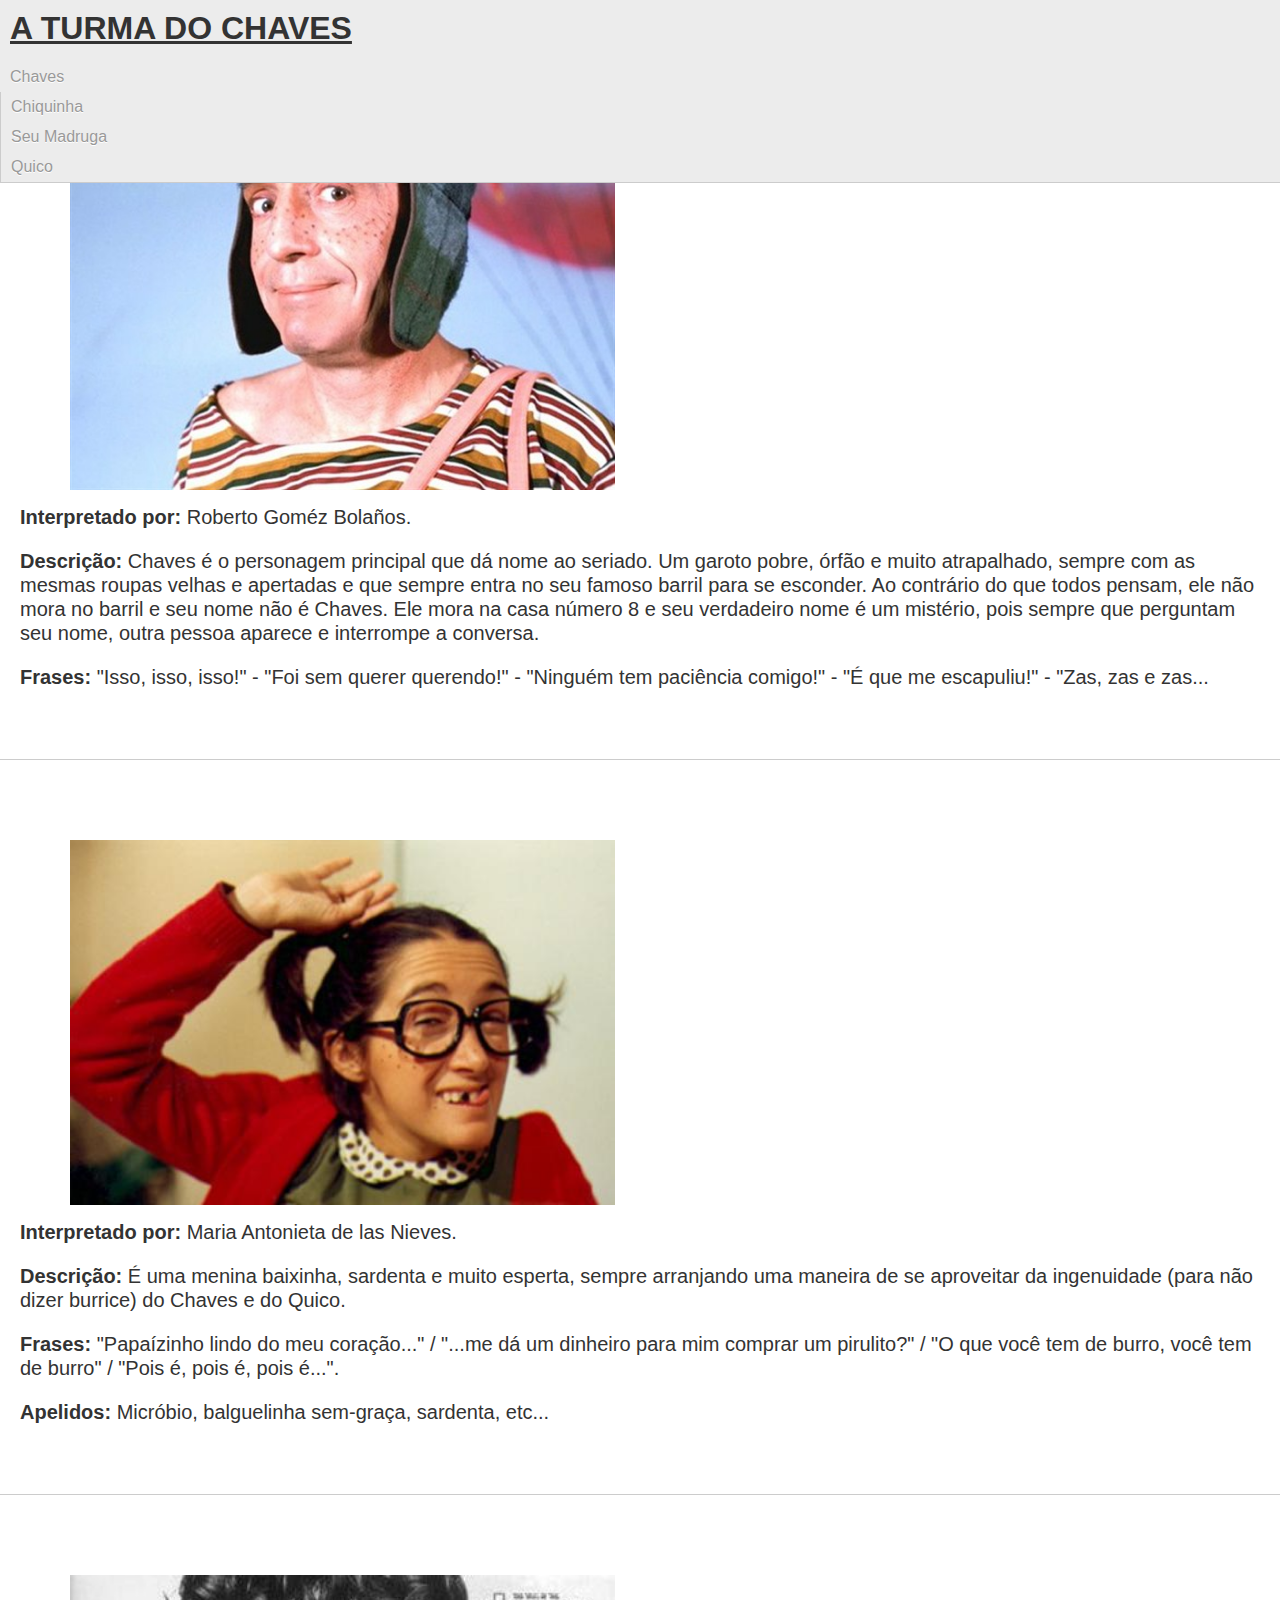
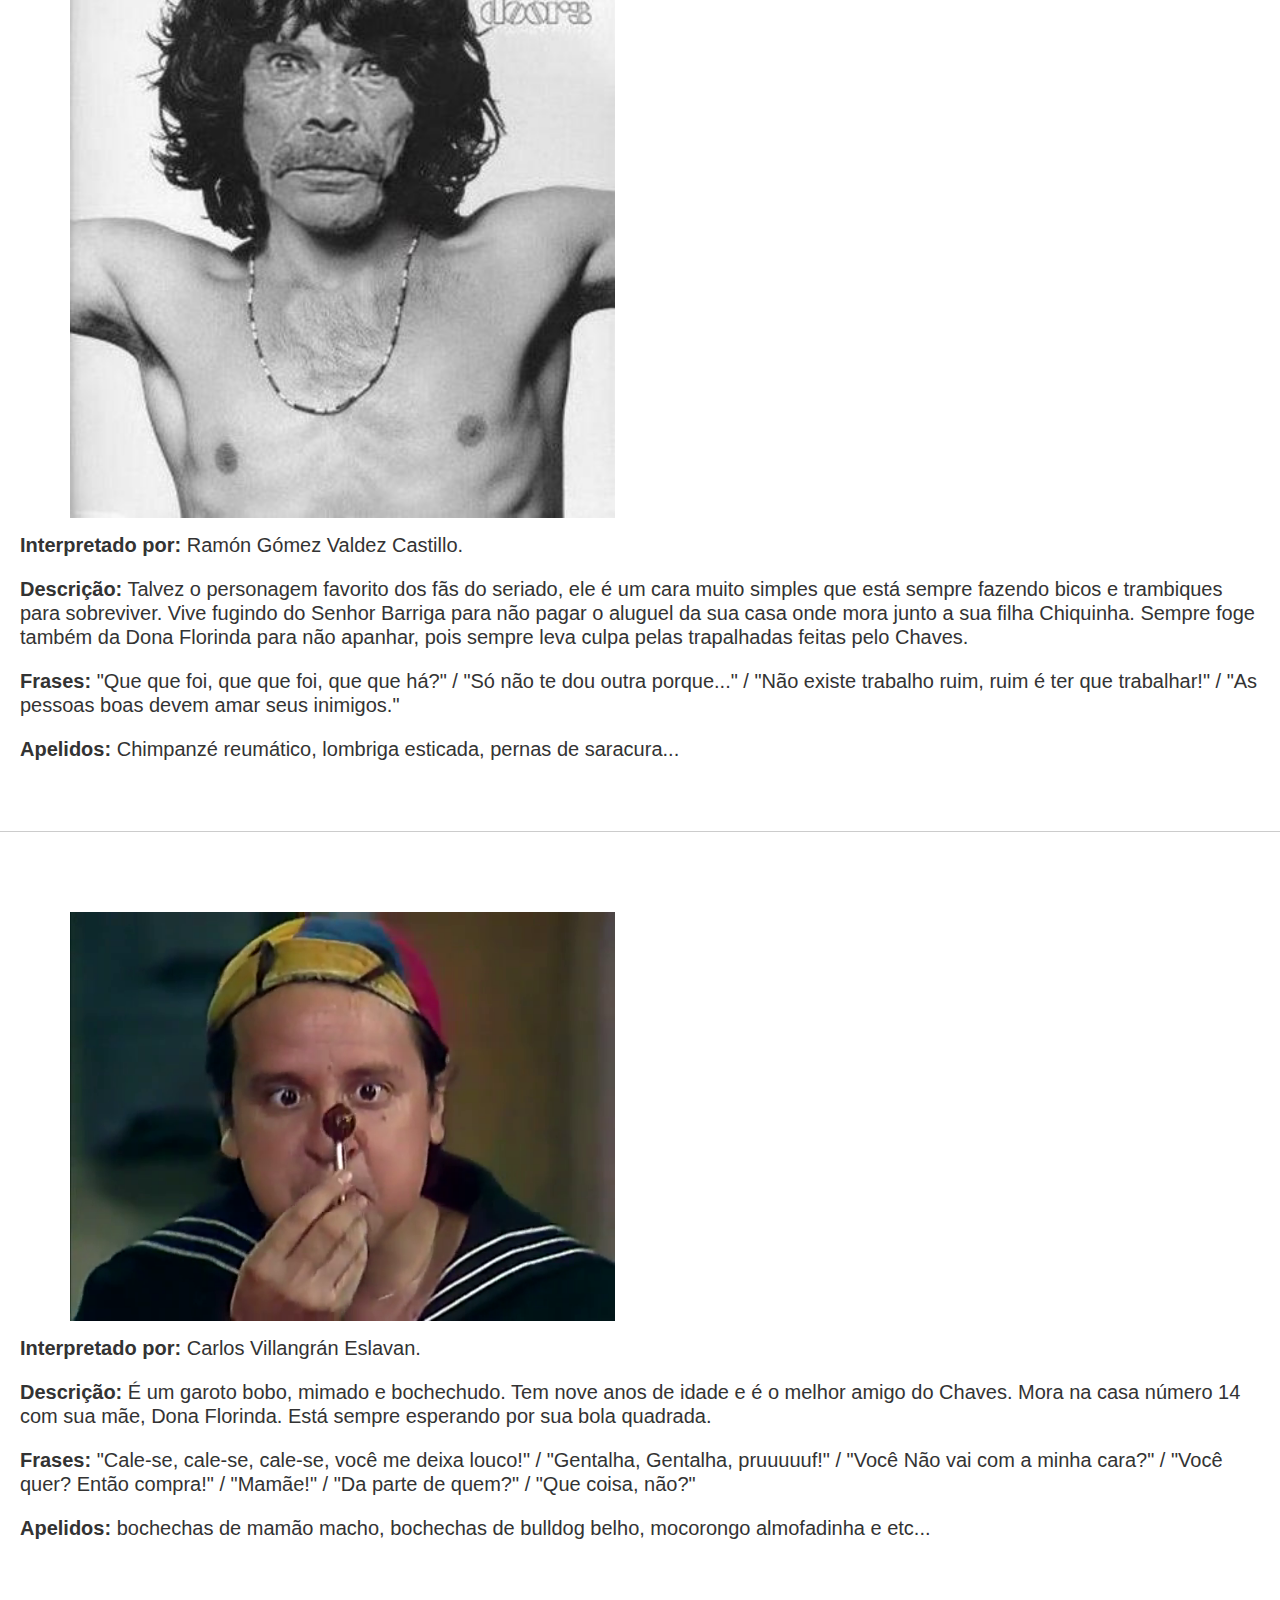
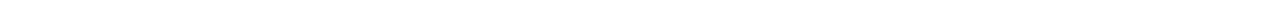
<file: index.html>
<!DOCTYPE html>
<html>
  <head>
    <title>Responsive Header only CSS of El Chavo</title>
    <meta http-equiv="Content-Type" content="text/html; charset=utf-8"/>
    <meta http-equiv="X-UA-Compatible" content="IE=edge,chrome=1">
    <meta name="viewport" content="width=device-width, height=device-height, initial-scale=1, maximum-scale=1, user-scalable=no" />
    
    <meta name="description" content="See this example of responsive header without using javascript. Using only html and css. by Palloi Hofmann">
    <meta name="keywords" content="css4html, css+for+html, css 4 html, css4, css4 html, css, css3, html, html5" />

    <meta property="og:image" content="http://palloi.github.io/responsive-header-only-css/assets/images/image-shared.png" />
    <meta property="og:keywords" content="css4html, css+for+html, css 4 html, css4, css4 html, css, css3, html, html5" />
    <meta property="og:description" content="See this example of responsive header without using javascript. Using only html and css. by Palloi Hofmann" />

    <link rel="stylesheet" type="text/css" href="assets/stylesheets/style.css" />
  </head>
  <body>
    <header>
      <h1 class="float-l">
        <a href="#" title="Titulo do Site">A TURMA DO CHAVES</a>
      </h1>
      
      <input type="checkbox" id="control-nav" />
      <label for="control-nav" class="control-nav"></label>
      <label for="control-nav" class="control-nav-close"></label>

      <nav class="float-r">
        <ul class="list-auto">
          <li>
            <a href="#Chaves" title="Chaves">Chaves</a>
          </li>
          <li>
            <a href="#Chiquinha" title="Chiquinha">Chiquinha</a>
          </li>
          <li>
            <a href="#Seu-Madruga" title="Seu Madruga">Seu Madruga</a>
          </li>
          <li>
            <a href="#Quico" title="Quico">Quico</a>
          </li>
        </ul>
      </nav>
    </header>

    <section id="Chaves">
      <img src="assets/images/chaves.jpg" class="float-r" />
      <p>
        <strong>Interpretado por:</strong> Roberto Goméz Bolaños.
      </p>
      <p>
        <strong>Descrição:</strong> Chaves é o personagem principal que dá nome ao seriado. Um garoto pobre, órfão e muito atrapalhado, sempre com as mesmas roupas velhas e apertadas e que sempre entra no seu famoso barril para se esconder. Ao contrário do que todos pensam, ele não mora no barril e seu nome não é Chaves. Ele mora na casa número 8 e seu verdadeiro nome é um mistério, pois sempre que perguntam seu nome, outra pessoa aparece e interrompe a conversa.
      </p>
      <p>
        <strong>Frases:</strong> "Isso, isso, isso!" - "Foi sem querer querendo!" - "Ninguém tem paciência comigo!" - "É que me escapuliu!" - "Zas, zas e zas...
      </p>
    </section>

    <section id="Chiquinha">
      <img src="assets/images/chiquinha.jpg" class="float-r" />
      <p>
        <strong>Interpretado por:</strong> Maria Antonieta de las Nieves.
      </p>
      <p>
        <strong>Descrição:</strong> É uma menina baixinha, sardenta e muito esperta, sempre  arranjando uma maneira de se aproveitar da ingenuidade (para não dizer burrice) do Chaves e do Quico.
      </p>
      <p>
        <strong>Frases:</strong> "Papaízinho lindo do meu coração..." / "...me dá um dinheiro para mim comprar um pirulito?" / "O que você tem de burro, você tem de burro" / "Pois é, pois é, pois é...".
      </p>
      <p>
        <strong>Apelidos:</strong> Micróbio, balguelinha sem-graça, sardenta, etc...
      </p>
    </section>

    <section id="Seu-Madruga">
      <img src="assets/images/seumadruga.jpg" class="float-r" />
      <p>
        <strong>Interpretado por:</strong> Ramón Gómez Valdez Castillo.
      </p>
      <p>
        <strong>Descrição:</strong> Talvez o personagem favorito dos fãs  do seriado, ele é um cara muito simples que está sempre fazendo bicos e trambiques para sobreviver. Vive fugindo do Senhor Barriga para não pagar o aluguel da sua casa onde mora junto a sua filha Chiquinha. Sempre foge também da Dona Florinda para não apanhar, pois sempre leva culpa pelas trapalhadas feitas pelo Chaves.
      </p>
      <p>
        <strong>Frases:</strong> "Que que foi, que que foi, que que há?" / "Só não te dou outra porque..." / "Não existe trabalho ruim, ruim é ter que trabalhar!" / "As pessoas boas devem amar seus inimigos."
      </p>
      <p>
        <strong>Apelidos:</strong> Chimpanzé reumático, lombriga esticada, pernas de saracura...
      </p>
    </section>

    <section id="Quico">
      <img src="assets/images/quico.png" class="float-r" />
      <p>
        <strong>Interpretado por:</strong> Carlos Villangrán Eslavan.
      </p>
      <p>
        <strong>Descrição:</strong> É um garoto bobo, mimado e bochechudo. Tem nove anos de idade e é o melhor amigo  do Chaves. Mora na casa número 14 com sua mãe, Dona Florinda. Está sempre esperando por sua bola quadrada.
      </p>
      <p>
        <strong>Frases:</strong> "Cale-se, cale-se, cale-se, você me deixa louco!" / "Gentalha, Gentalha, pruuuuuf!" / "Você Não vai com a minha cara?" / "Você quer? Então compra!" / "Mamãe!" / "Da parte de quem?" / "Que coisa, não?"
      </p>
      <p>
        <strong>Apelidos:</strong> bochechas de mamão macho, bochechas de bulldog belho, mocorongo almofadinha e etc...
      </p>
    </section>
  </body>
</html>
</file>
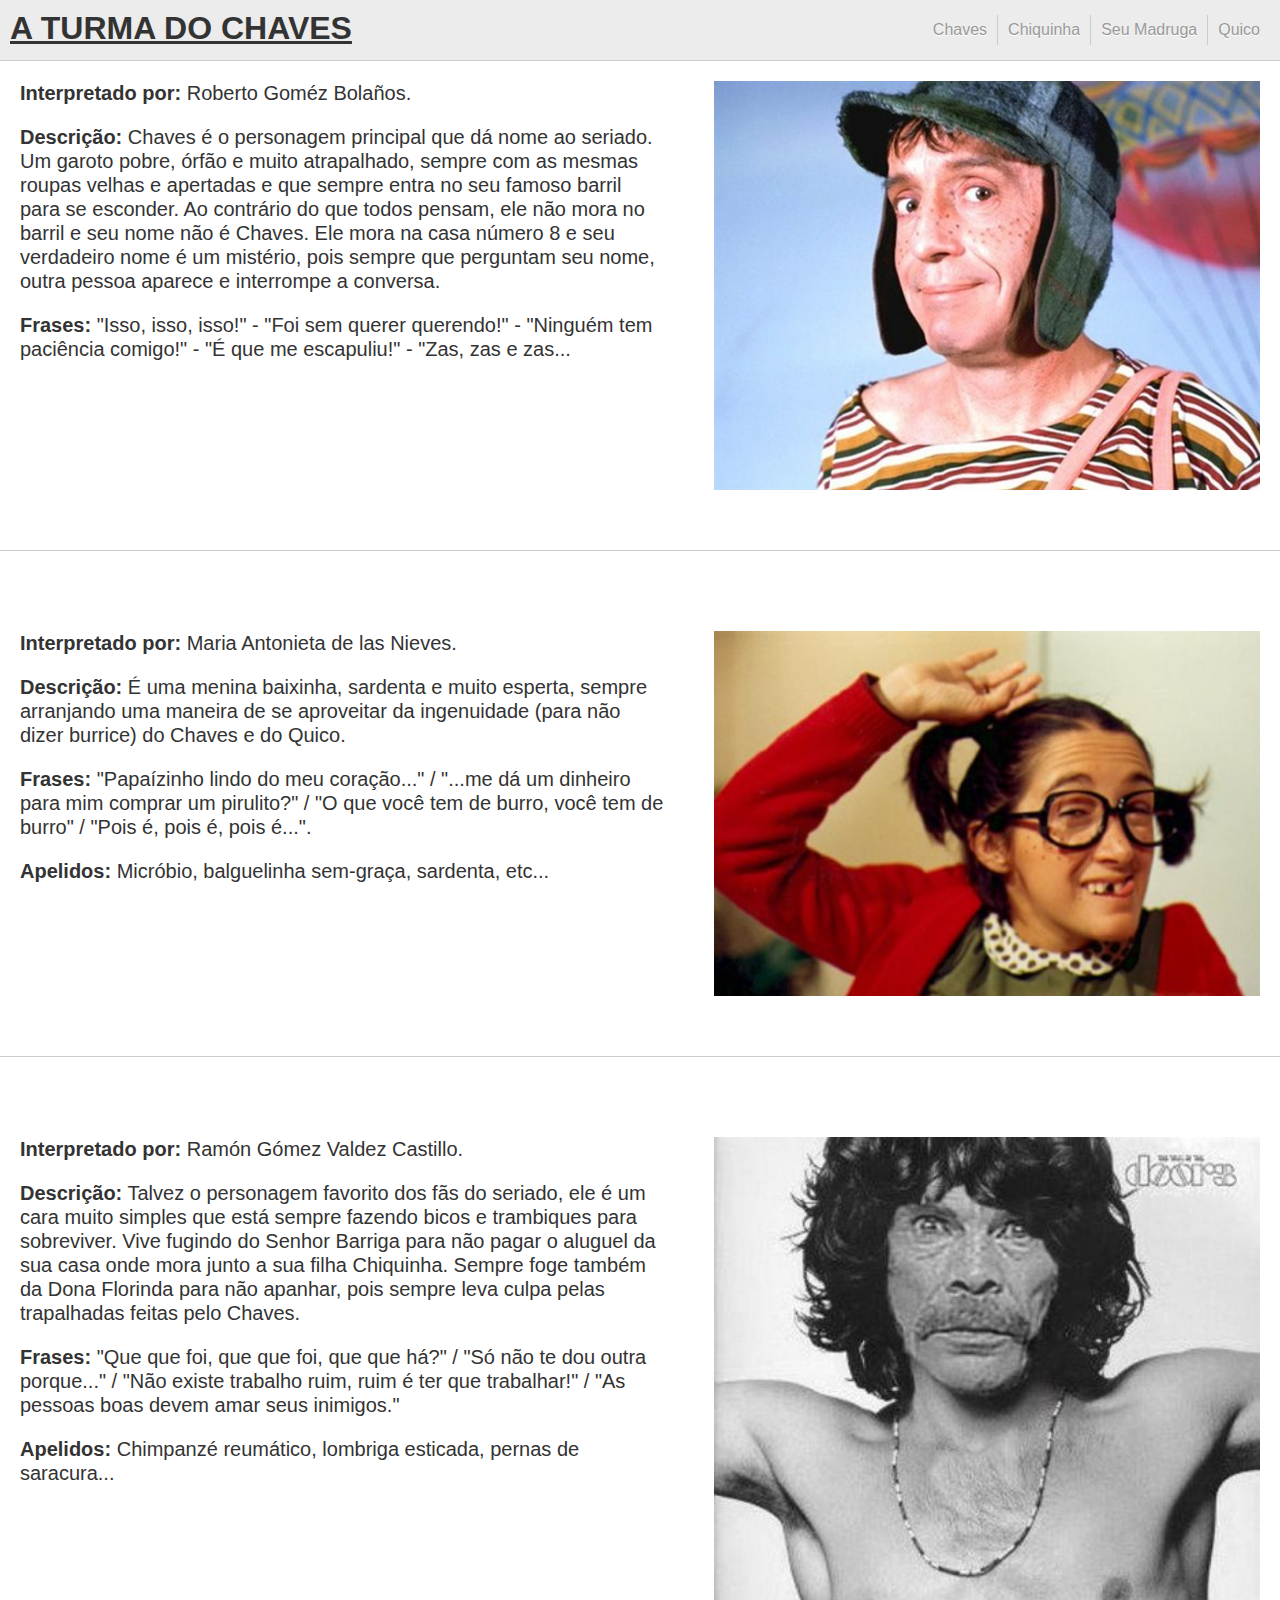
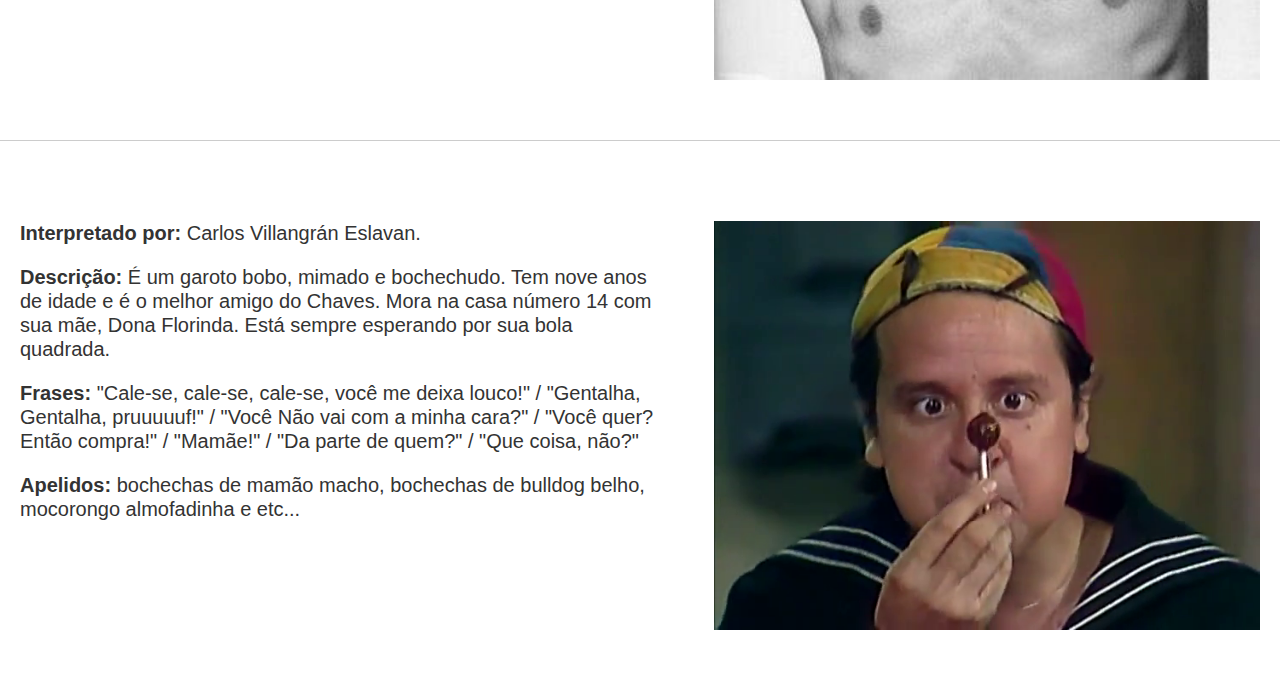
<file: demo-basic-header.html>
<!DOCTYPE html>
<html>
  <head>
    <title>Responsive Header only CSS of El Chavo</title>
    <meta http-equiv="Content-Type" content="text/html; charset=utf-8"/>
    <meta http-equiv="X-UA-Compatible" content="IE=edge,chrome=1">
    <meta name="viewport" content="width=device-width, height=device-height, initial-scale=1, maximum-scale=1, user-scalable=no" />
    
    <meta name="description" content="See this example of responsive header without using javascript. Using only html and css. by Palloi Hofmann">
    <meta name="keywords" content="css4html, css+for+html, css 4 html, css4, css4 html, css, css3, html, html5" />

    <meta property="og:image" content="http://palloi.github.io/responsive-header-only-css/assets/images/image-shared.png" />
    <meta property="og:keywords" content="css4html, css+for+html, css 4 html, css4, css4 html, css, css3, html, html5" />
    <meta property="og:description" content="See this example of responsive header without using javascript. Using only html and css. by Palloi Hofmann" />

    <style type="text/css">
      html, body, div, span, applet, object, iframe,
      h1, h2, h3, h4, h5, h6, hr, p, blockquote, pre,
      a, abbr, acronym, address, big, cite, code,
      del, dfn, em, font, img, ins, kbd, q, s, samp,
      small, strike, strong, sub, sup, tt, var,
      b, u, i, center,
      dl, dt, dd, ol, ul, li,
      fieldset, form, label, legend,
      table, caption, tbody, tfoot, thead, tr, th, td {
        margin:0; padding:0; border:0; outline:0; background:transparent;
        /*vertical-align: baseline;*/
      }

/* lists l1 full / l2 auto */
.l1, .l1 li,
.l2, .l2 li {
  width: 100%;
  float: left;
  display: block;
  position: relative;
}

.l2, .l2 li { width: auto; }

/* floats */
.fL { float: left; }
.fR { float: right; }

      body {
        font-family: "Helvetica Neue", Helvetica, Arial, sans-serif;
        color: #333;
      }

      header {
        min-height: 60px;
        position: fixed;
        top: 0;
        right: 0;
        left: 0;
        border-bottom: 1px solid #ccc;
        background: #ECECEC;
        z-index: 2;
      }

      header h1 {
        padding: 10px 0 0 10px;
      }

      header h1 a {
        color: #333;
      }

      header ul {
        padding: 15px 10px 0 0;
      }

      header li {
        border-left: 1px solid #ccc;
      }

      header li:first-child {
        border: none;
      }

      header li a {
        display: block;
        padding: 0 10px;
        color: #999;
        font-size: 16px;
        line-height: 30px;
        text-decoration: none;
        text-shadow: 0 1px 0 #fff;
        -webkit-transition: all 300ms ease;
        transition: all 300ms ease;
      }

      header li a:hover {
        color: #333;
      }

      /* content */
      section {
        padding: 80px 20px 50px;
        border-top: 1px solid #ccc;
        font-size: 20px;
        line-height: 24px;
      }

      section:after {
        content: "";
        display: block;
        clear: both;
      }

      section img {
        width: 44%;
        margin: 0 0 10px 4%;
      }

      section p {
        padding: 0 0 20px;
      }
    </style>
  </head>
  <body>
    <header>
      <h1 class="fL">
        <a href="#" title="A TURMA DO CHAVES">A TURMA DO CHAVES</a>
      </h1>

      <nav class="fR">
        <ul class="l2">
          <li>
            <a href="#Chaves" title="Chaves">Chaves</a>
          </li>
          <li>
            <a href="#Chiquinha" title="Chiquinha">Chiquinha</a>
          </li>
          <li>
            <a href="#Seu-Madruga" title="Seu Madruga">Seu Madruga</a>
          </li>
          <li>
            <a href="#Quico" title="Quico">Quico</a>
          </li>
        </ul>
      </nav>
    </header>

    <section id="Chaves">
      <img src="assets/images/chaves.jpg" class="fR" />
      <p>
        <strong>Interpretado por:</strong> Roberto Goméz Bolaños.
      </p>
      <p>
        <strong>Descrição:</strong> Chaves é o personagem principal que dá nome ao seriado. Um garoto pobre, órfão e muito atrapalhado, sempre com as mesmas roupas velhas e apertadas e que sempre entra no seu famoso barril para se esconder. Ao contrário do que todos pensam, ele não mora no barril e seu nome não é Chaves. Ele mora na casa número 8 e seu verdadeiro nome é um mistério, pois sempre que perguntam seu nome, outra pessoa aparece e interrompe a conversa.
      </p>
      <p>
        <strong>Frases:</strong> "Isso, isso, isso!" - "Foi sem querer querendo!" - "Ninguém tem paciência comigo!" - "É que me escapuliu!" - "Zas, zas e zas...
      </p>
    </section>

    <section id="Chiquinha">
      <img src="assets/images/chiquinha.jpg" class="fR" />
      <p>
        <strong>Interpretado por:</strong> Maria Antonieta de las Nieves.
      </p>
      <p>
        <strong>Descrição:</strong> É uma menina baixinha, sardenta e muito esperta, sempre  arranjando uma maneira de se aproveitar da ingenuidade (para não dizer burrice) do Chaves e do Quico.
      </p>
      <p>
        <strong>Frases:</strong> "Papaízinho lindo do meu coração..." / "...me dá um dinheiro para mim comprar um pirulito?" / "O que você tem de burro, você tem de burro" / "Pois é, pois é, pois é...".
      </p>
      <p>
        <strong>Apelidos:</strong> Micróbio, balguelinha sem-graça, sardenta, etc...
      </p>
    </section>

    <section id="Seu-Madruga">
      <img src="assets/images/seumadruga.jpg" class="fR" />
      <p>
        <strong>Interpretado por:</strong> Ramón Gómez Valdez Castillo.
      </p>
      <p>
        <strong>Descrição:</strong> Talvez o personagem favorito dos fãs  do seriado, ele é um cara muito simples que está sempre fazendo bicos e trambiques para sobreviver. Vive fugindo do Senhor Barriga para não pagar o aluguel da sua casa onde mora junto a sua filha Chiquinha. Sempre foge também da Dona Florinda para não apanhar, pois sempre leva culpa pelas trapalhadas feitas pelo Chaves.
      </p>
      <p>
        <strong>Frases:</strong> "Que que foi, que que foi, que que há?" / "Só não te dou outra porque..." / "Não existe trabalho ruim, ruim é ter que trabalhar!" / "As pessoas boas devem amar seus inimigos."
      </p>
      <p>
        <strong>Apelidos:</strong> Chimpanzé reumático, lombriga esticada, pernas de saracura...
      </p>
    </section>

    <section id="Quico">
      <img src="assets/images/quico.png" class="fR" />
      <p>
        <strong>Interpretado por:</strong> Carlos Villangrán Eslavan.
      </p>
      <p>
        <strong>Descrição:</strong> É um garoto bobo, mimado e bochechudo. Tem nove anos de idade e é o melhor amigo  do Chaves. Mora na casa número 14 com sua mãe, Dona Florinda. Está sempre esperando por sua bola quadrada.
      </p>
      <p>
        <strong>Frases:</strong> "Cale-se, cale-se, cale-se, você me deixa louco!" / "Gentalha, Gentalha, pruuuuuf!" / "Você Não vai com a minha cara?" / "Você quer? Então compra!" / "Mamãe!" / "Da parte de quem?" / "Que coisa, não?"
      </p>
      <p>
        <strong>Apelidos:</strong> bochechas de mamão macho, bochechas de bulldog belho, mocorongo almofadinha e etc...
      </p>
    </section>
  </body>
</html>
</file>
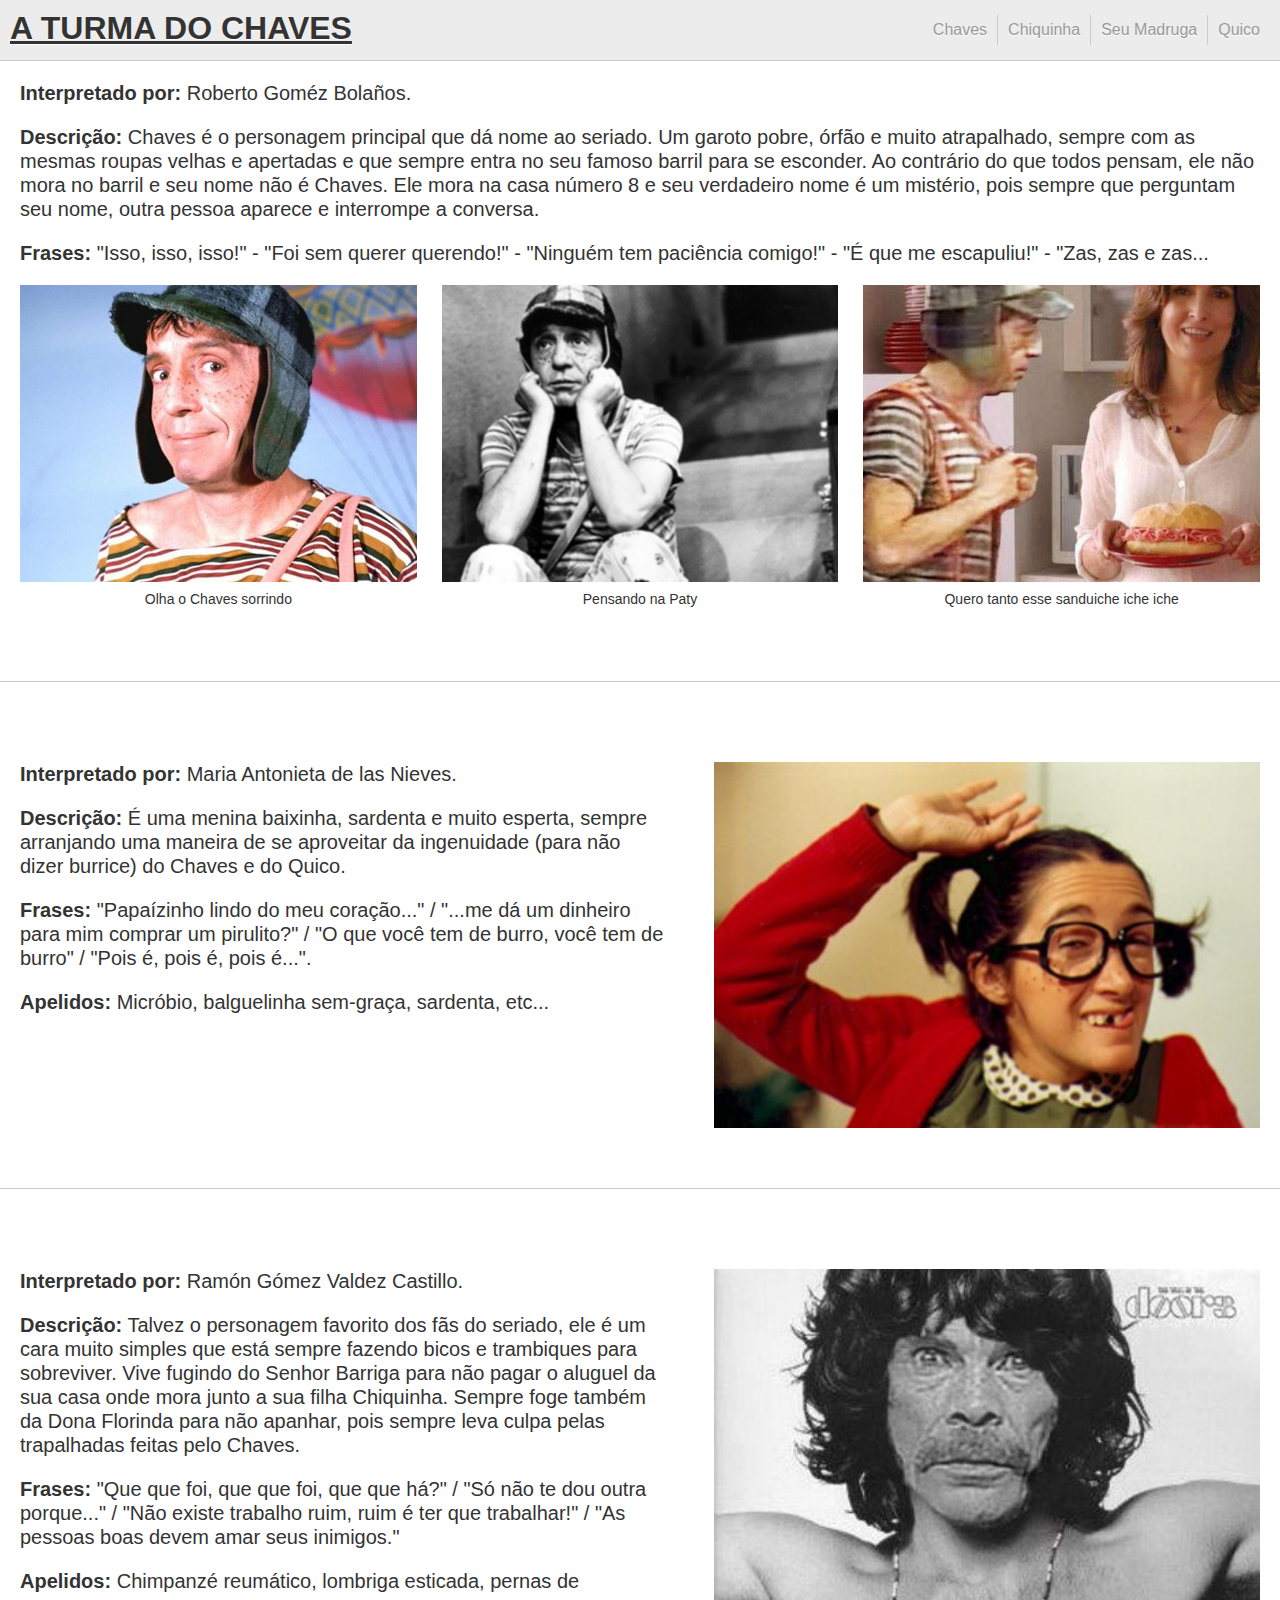
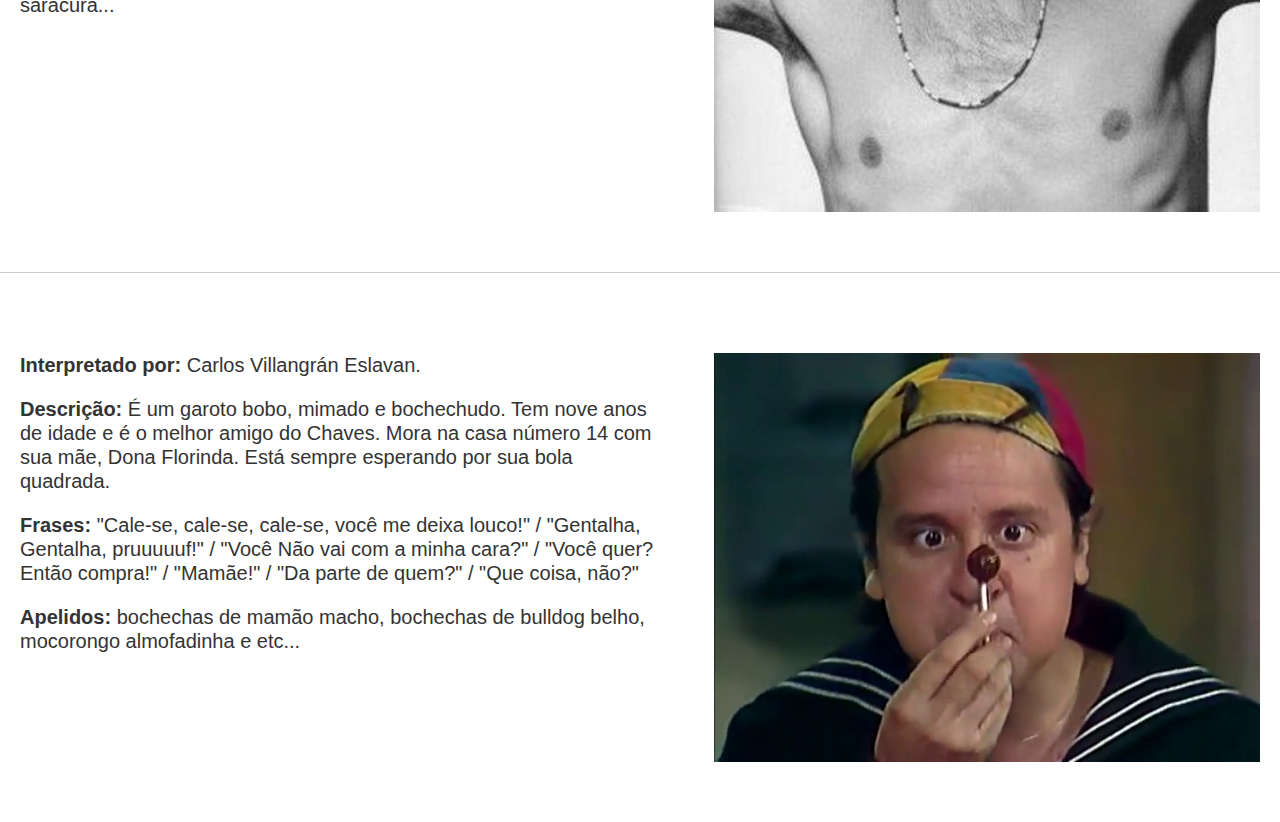
<file: demo-basic-highlights.html>
<!DOCTYPE html>
<html>
  <head>
    <title>Responsive Header only CSS of El Chavo</title>
    <meta http-equiv="Content-Type" content="text/html; charset=utf-8"/>
    <meta http-equiv="X-UA-Compatible" content="IE=edge,chrome=1">
    <meta name="viewport" content="width=device-width, height=device-height, initial-scale=1, maximum-scale=1, user-scalable=no" />
    
    <meta name="description" content="See this example of responsive header without using javascript. Using only html and css. by Palloi Hofmann">
    <meta name="keywords" content="css4html, css+for+html, css 4 html, css4, css4 html, css, css3, html, html5" />

    <meta property="og:image" content="http://palloi.github.io/responsive-header-only-css/assets/images/image-shared.png" />
    <meta property="og:keywords" content="css4html, css+for+html, css 4 html, css4, css4 html, css, css3, html, html5" />
    <meta property="og:description" content="See this example of responsive header without using javascript. Using only html and css. by Palloi Hofmann" />

    <style type="text/css">
      html, body, div, span, applet, object, iframe,
      h1, h2, h3, h4, h5, h6, hr, p, blockquote, pre,
      a, abbr, acronym, address, big, cite, code,
      del, dfn, em, font, img, ins, kbd, q, s, samp,
      small, strike, strong, sub, sup, tt, var,
      b, u, i, center,
      dl, dt, dd, ol, ul, li,
      fieldset, form, label, legend,
      table, caption, tbody, tfoot, thead, tr, th, td {
        margin:0; padding:0; border:0; background:transparent;
        /*vertical-align: baseline;*/
      }

      /* lists */
      .list-full, .list-full li,
      .list-auto, .list-auto li { width: 100%; float: left; display: block; position: relative; }
      .list-auto, .list-auto li { width: auto; }

      /* floats */
      .float-l { float: left; }
      .float-r { float: right; }

      body {
        font-family: "Helvetica Neue", Helvetica, Arial, sans-serif;
        color: #333;
        text-shadow: 0 1px 0 #fff;
      }

      header {
        min-height: 60px;
        position: fixed;
        top: 0;
        right: 0;
        left: 0;
        border-bottom: 1px solid #ccc;
        background: #ECECEC;
        z-index: 2;
      }

      header h1 {
        padding: 10px 0 0 10px;
      }

      header h1 a {
        color: #333;
      }

      header ul {
        padding: 15px 10px 0 0;
      }

      header li {
        border-left: 1px solid #ccc;
      }

      header li:first-child {
        border: none;
      }

      header li a {
        display: block;
        padding: 0 10px;
        color: #999;
        font-size: 16px;
        line-height: 30px;
        text-decoration: none;
        -webkit-transition: all 300ms ease;
        transition: all 300ms ease;
      }

      header li a:hover {
        color: #333;
      }

      input#control-nav {
        visibility: hidden;
        position: absolute;
        left: -9999px;
        opacity: 0;
      }

      /* content */
      section {
        padding: 80px 20px 50px;
        border-top: 1px solid #ccc;
        font-size: 20px;
        line-height: 24px;
      }

      section:after {
        content: "";
        display: block;
        clear: both;
      }

      section img {
        width: 44%;
        margin: 0 0 10px 4%;
      }

      section p {
        padding: 0 0 20px;
      }

      .highlights {
        position: relative;
      }

      .highlights input {
        visibility: hidden;
        position: absolute;
        left: -9999px;
        opacity: 0;
      }

      .highlights-item {
        float: left;
        margin: 0 0 0 2%;
        width: 32%;
      }

      .highlights-item:first-of-type {
        margin-left: 0;
      }

      .highlights-item img {
        display: block;
        width: 100%;
        margin: 0 0 5px;
      }

      .highlights-item p {
        font-size: 14px;
        text-align: center;
      }
    </style>
  </head>
  <body>
    <header>
      <h1 class="float-l">
        <a href="#" title="A TURMA DO CHAVES">A TURMA DO CHAVES</a>
      </h1>

      <nav class="float-r">
        <ul class="list-auto">
          <li>
            <a href="#Chaves" title="Chaves">Chaves</a>
          </li>
          <li>
            <a href="#Chiquinha" title="Chiquinha">Chiquinha</a>
          </li>
          <li>
            <a href="#Seu-Madruga" title="Seu Madruga">Seu Madruga</a>
          </li>
          <li>
            <a href="#Quico" title="Quico">Quico</a>
          </li>
        </ul>
      </nav>
    </header>

    <section id="Chaves">
      <p>
        <strong>Interpretado por:</strong> Roberto Goméz Bolaños.
      </p>
      <p>
        <strong>Descrição:</strong> Chaves é o personagem principal que dá nome ao seriado. Um garoto pobre, órfão e muito atrapalhado, sempre com as mesmas roupas velhas e apertadas e que sempre entra no seu famoso barril para se esconder. Ao contrário do que todos pensam, ele não mora no barril e seu nome não é Chaves. Ele mora na casa número 8 e seu verdadeiro nome é um mistério, pois sempre que perguntam seu nome, outra pessoa aparece e interrompe a conversa.
      </p>
      <p>
        <strong>Frases:</strong> "Isso, isso, isso!" - "Foi sem querer querendo!" - "Ninguém tem paciência comigo!" - "É que me escapuliu!" - "Zas, zas e zas...
      </p>
      <div class="highlights">
        <div class="highlights-item">
          <img src="assets/images/chaves.jpg" />
          <p>Olha o Chaves sorrindo</p>
        </div>

        <div class="highlights-item">
          <img src="assets/images/chaves-2.jpg" />
          <p>Pensando na Paty</p>
        </div>

        <div class="highlights-item">
          <img src="assets/images/chaves-3.jpg" />
          <p>Quero tanto esse sanduiche iche iche</p>
        </div>
      </div>
    </section>

    <section id="Chiquinha">
      <img src="assets/images/chiquinha.jpg" class="float-r" />
      <p>
        <strong>Interpretado por:</strong> Maria Antonieta de las Nieves.
      </p>
      <p>
        <strong>Descrição:</strong> É uma menina baixinha, sardenta e muito esperta, sempre  arranjando uma maneira de se aproveitar da ingenuidade (para não dizer burrice) do Chaves e do Quico.
      </p>
      <p>
        <strong>Frases:</strong> "Papaízinho lindo do meu coração..." / "...me dá um dinheiro para mim comprar um pirulito?" / "O que você tem de burro, você tem de burro" / "Pois é, pois é, pois é...".
      </p>
      <p>
        <strong>Apelidos:</strong> Micróbio, balguelinha sem-graça, sardenta, etc...
      </p>
    </section>

    <section id="Seu-Madruga">
      <img src="assets/images/seumadruga.jpg" class="float-r" />
      <p>
        <strong>Interpretado por:</strong> Ramón Gómez Valdez Castillo.
      </p>
      <p>
        <strong>Descrição:</strong> Talvez o personagem favorito dos fãs  do seriado, ele é um cara muito simples que está sempre fazendo bicos e trambiques para sobreviver. Vive fugindo do Senhor Barriga para não pagar o aluguel da sua casa onde mora junto a sua filha Chiquinha. Sempre foge também da Dona Florinda para não apanhar, pois sempre leva culpa pelas trapalhadas feitas pelo Chaves.
      </p>
      <p>
        <strong>Frases:</strong> "Que que foi, que que foi, que que há?" / "Só não te dou outra porque..." / "Não existe trabalho ruim, ruim é ter que trabalhar!" / "As pessoas boas devem amar seus inimigos."
      </p>
      <p>
        <strong>Apelidos:</strong> Chimpanzé reumático, lombriga esticada, pernas de saracura...
      </p>
    </section>

    <section id="Quico">
      <img src="assets/images/quico.png" class="float-r" />
      <p>
        <strong>Interpretado por:</strong> Carlos Villangrán Eslavan.
      </p>
      <p>
        <strong>Descrição:</strong> É um garoto bobo, mimado e bochechudo. Tem nove anos de idade e é o melhor amigo  do Chaves. Mora na casa número 14 com sua mãe, Dona Florinda. Está sempre esperando por sua bola quadrada.
      </p>
      <p>
        <strong>Frases:</strong> "Cale-se, cale-se, cale-se, você me deixa louco!" / "Gentalha, Gentalha, pruuuuuf!" / "Você Não vai com a minha cara?" / "Você quer? Então compra!" / "Mamãe!" / "Da parte de quem?" / "Que coisa, não?"
      </p>
      <p>
        <strong>Apelidos:</strong> bochechas de mamão macho, bochechas de bulldog belho, mocorongo almofadinha e etc...
      </p>
    </section>
  </body>
</html>
</file>
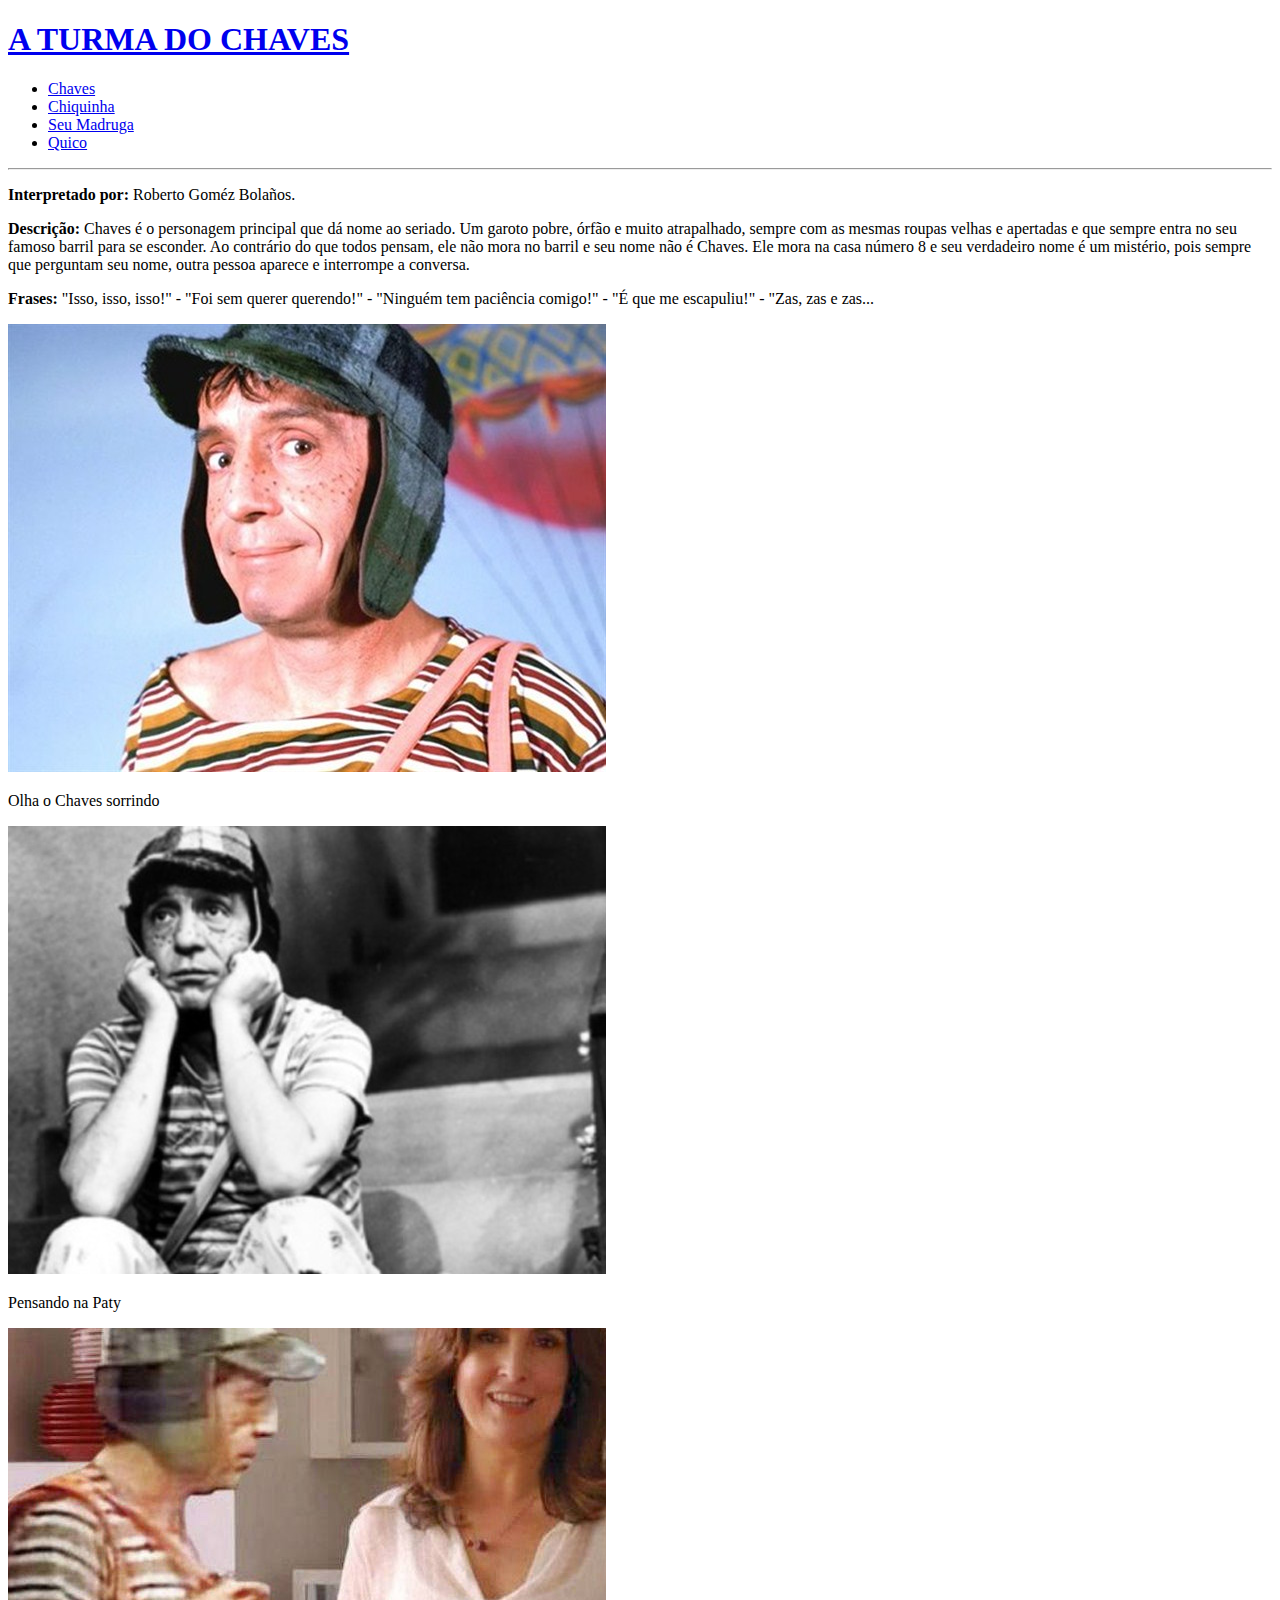
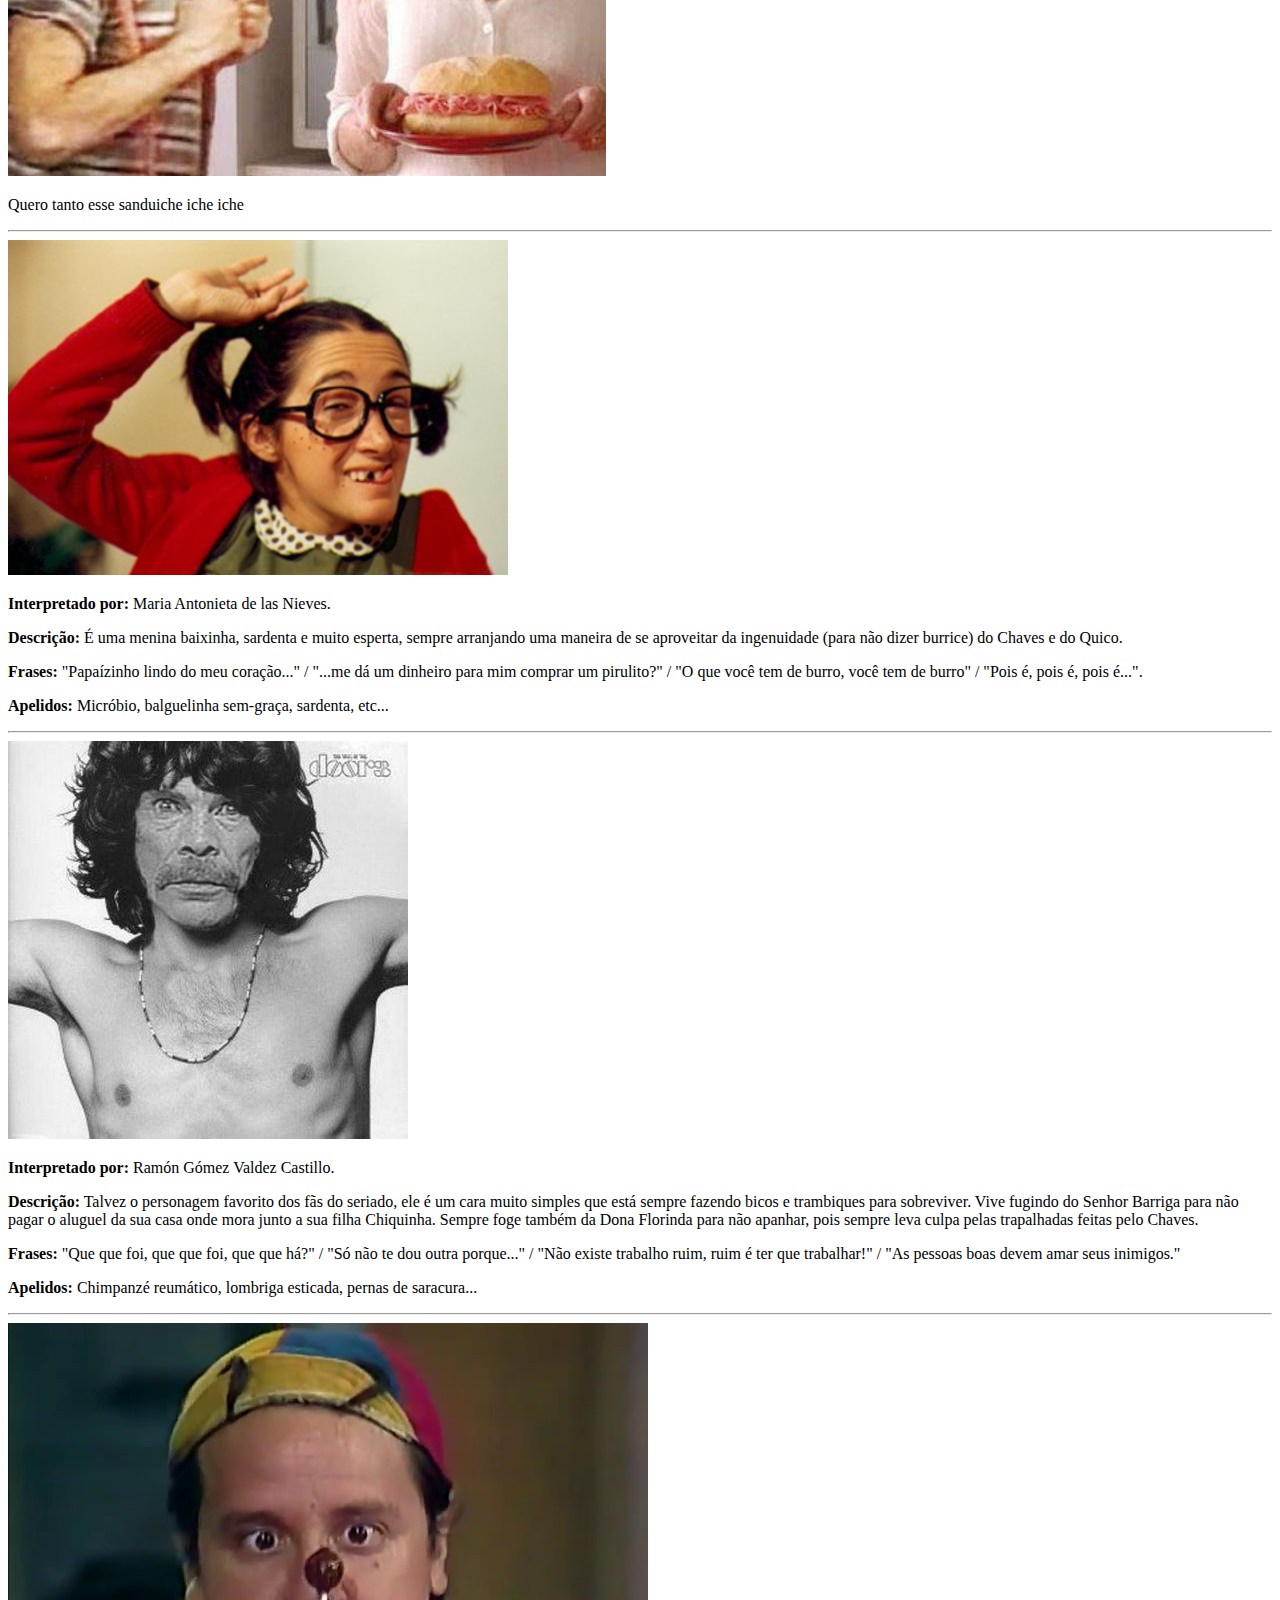
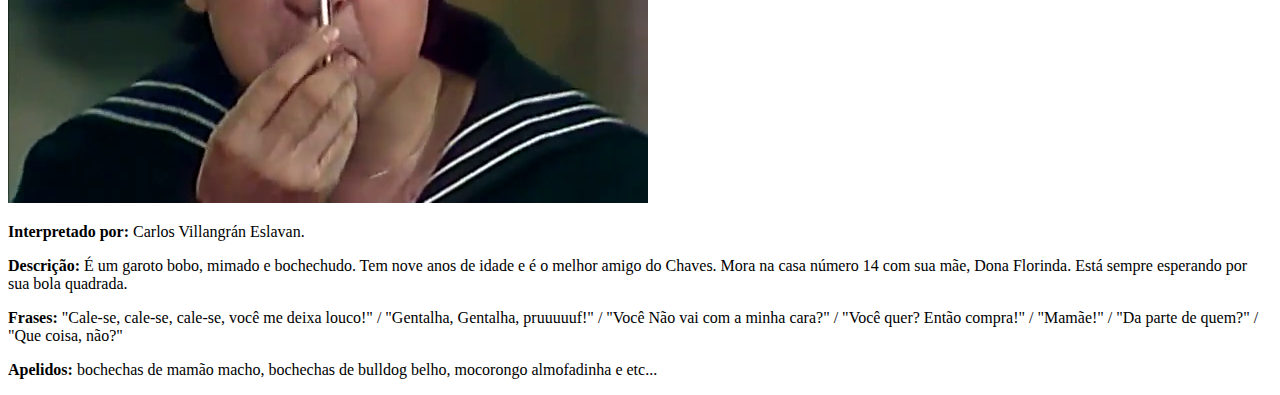
<file: demo-only-elements.html>
<!DOCTYPE html>
<html>
  <head>
    <title>Responsive Header only CSS of El Chavo</title>
    <meta http-equiv="Content-Type" content="text/html; charset=utf-8"/>
    <meta http-equiv="X-UA-Compatible" content="IE=edge,chrome=1">
    <meta name="viewport" content="width=device-width, height=device-height, initial-scale=1, maximum-scale=1, user-scalable=no" />
    
    <meta name="description" content="See this example of responsive header without using javascript. Using only html and css. by Palloi Hofmann">
    <meta name="keywords" content="css4html, css+for+html, css 4 html, css4, css4 html, css, css3, html, html5" />

    <meta property="og:image" content="http://palloi.github.io/responsive-header-only-css/assets/images/image-shared.png" />
    <meta property="og:keywords" content="css4html, css+for+html, css 4 html, css4, css4 html, css, css3, html, html5" />
    <meta property="og:description" content="See this example of responsive header without using javascript. Using only html and css. by Palloi Hofmann" />
  </head>
  <body>
    <header>
      <h1 class="float-l">
        <a href="#" title="A TURMA DO CHAVES">A TURMA DO CHAVES</a>
      </h1>

      <nav class="float-r">
        <ul class="list-auto">
          <li>
            <a href="#Chaves" title="Chaves">Chaves</a>
          </li>
          <li>
            <a href="#Chiquinha" title="Chiquinha">Chiquinha</a>
          </li>
          <li>
            <a href="#Seu-Madruga" title="Seu Madruga">Seu Madruga</a>
          </li>
          <li>
            <a href="#Quico" title="Quico">Quico</a>
          </li>
        </ul>
      </nav>
    </header>

    <hr />

    <section id="Chaves">
      <p>
        <strong>Interpretado por:</strong> Roberto Goméz Bolaños.
      </p>
      <p>
        <strong>Descrição:</strong> Chaves é o personagem principal que dá nome ao seriado. Um garoto pobre, órfão e muito atrapalhado, sempre com as mesmas roupas velhas e apertadas e que sempre entra no seu famoso barril para se esconder. Ao contrário do que todos pensam, ele não mora no barril e seu nome não é Chaves. Ele mora na casa número 8 e seu verdadeiro nome é um mistério, pois sempre que perguntam seu nome, outra pessoa aparece e interrompe a conversa.
      </p>
      <p>
        <strong>Frases:</strong> "Isso, isso, isso!" - "Foi sem querer querendo!" - "Ninguém tem paciência comigo!" - "É que me escapuliu!" - "Zas, zas e zas...
      </p>
      <div class="highlights">
        <div class="highlights-item">
          <img src="assets/images/chaves.jpg" />
          <p>Olha o Chaves sorrindo</p>
        </div>

        <div class="highlights-item">
          <img src="assets/images/chaves-2.jpg" />
          <p>Pensando na Paty</p>
        </div>

        <div class="highlights-item">
          <img src="assets/images/chaves-3.jpg" />
          <p>Quero tanto esse sanduiche iche iche</p>
        </div>
      </div>
    </section>

    <hr />

    <section id="Chiquinha">
      <img src="assets/images/chiquinha.jpg" class="float-r" />
      <p>
        <strong>Interpretado por:</strong> Maria Antonieta de las Nieves.
      </p>
      <p>
        <strong>Descrição:</strong> É uma menina baixinha, sardenta e muito esperta, sempre  arranjando uma maneira de se aproveitar da ingenuidade (para não dizer burrice) do Chaves e do Quico.
      </p>
      <p>
        <strong>Frases:</strong> "Papaízinho lindo do meu coração..." / "...me dá um dinheiro para mim comprar um pirulito?" / "O que você tem de burro, você tem de burro" / "Pois é, pois é, pois é...".
      </p>
      <p>
        <strong>Apelidos:</strong> Micróbio, balguelinha sem-graça, sardenta, etc...
      </p>
    </section>

    <hr />

    <section id="Seu-Madruga">
      <img src="assets/images/seumadruga.jpg" class="float-r" />
      <p>
        <strong>Interpretado por:</strong> Ramón Gómez Valdez Castillo.
      </p>
      <p>
        <strong>Descrição:</strong> Talvez o personagem favorito dos fãs  do seriado, ele é um cara muito simples que está sempre fazendo bicos e trambiques para sobreviver. Vive fugindo do Senhor Barriga para não pagar o aluguel da sua casa onde mora junto a sua filha Chiquinha. Sempre foge também da Dona Florinda para não apanhar, pois sempre leva culpa pelas trapalhadas feitas pelo Chaves.
      </p>
      <p>
        <strong>Frases:</strong> "Que que foi, que que foi, que que há?" / "Só não te dou outra porque..." / "Não existe trabalho ruim, ruim é ter que trabalhar!" / "As pessoas boas devem amar seus inimigos."
      </p>
      <p>
        <strong>Apelidos:</strong> Chimpanzé reumático, lombriga esticada, pernas de saracura...
      </p>
    </section>

    <hr />

    <section id="Quico">
      <img src="assets/images/quico.png" class="float-r" />
      <p>
        <strong>Interpretado por:</strong> Carlos Villangrán Eslavan.
      </p>
      <p>
        <strong>Descrição:</strong> É um garoto bobo, mimado e bochechudo. Tem nove anos de idade e é o melhor amigo  do Chaves. Mora na casa número 14 com sua mãe, Dona Florinda. Está sempre esperando por sua bola quadrada.
      </p>
      <p>
        <strong>Frases:</strong> "Cale-se, cale-se, cale-se, você me deixa louco!" / "Gentalha, Gentalha, pruuuuuf!" / "Você Não vai com a minha cara?" / "Você quer? Então compra!" / "Mamãe!" / "Da parte de quem?" / "Que coisa, não?"
      </p>
      <p>
        <strong>Apelidos:</strong> bochechas de mamão macho, bochechas de bulldog belho, mocorongo almofadinha e etc...
      </p>
    </section>
  </body>
</html>
</file>
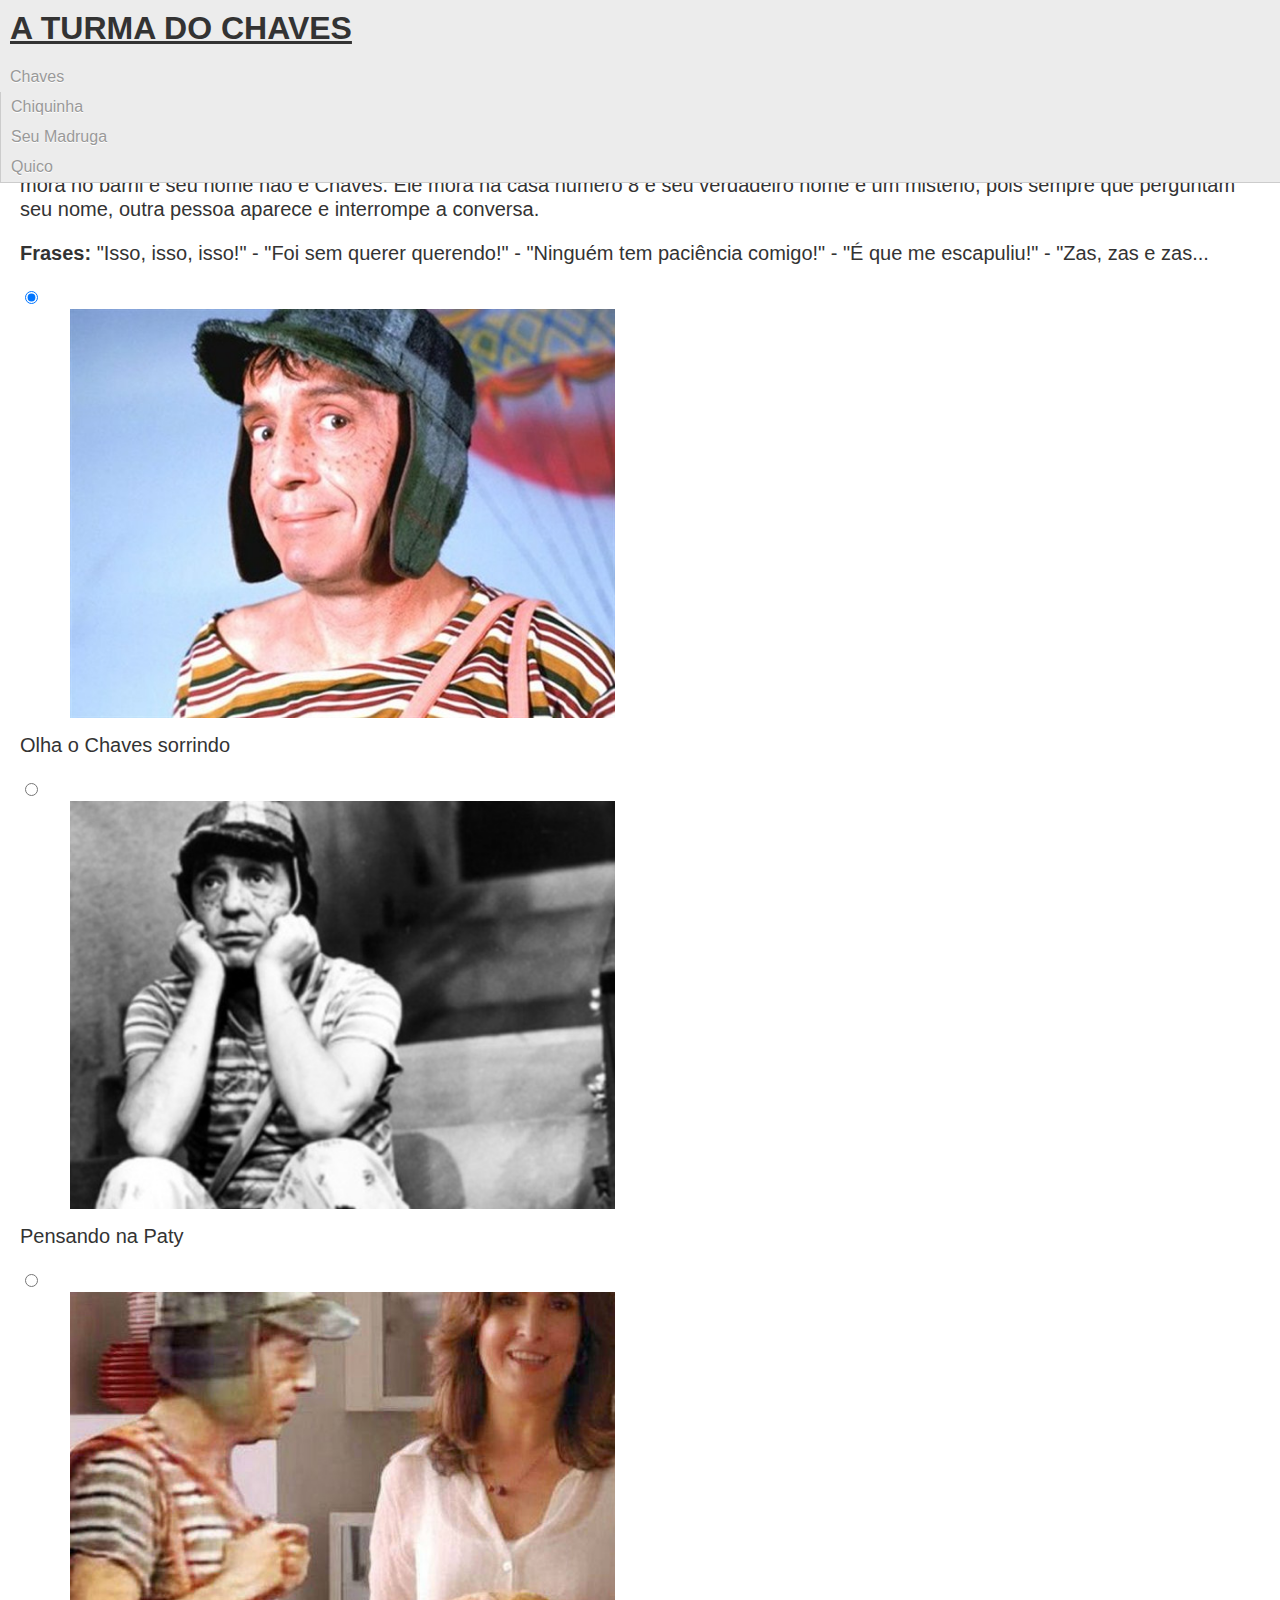
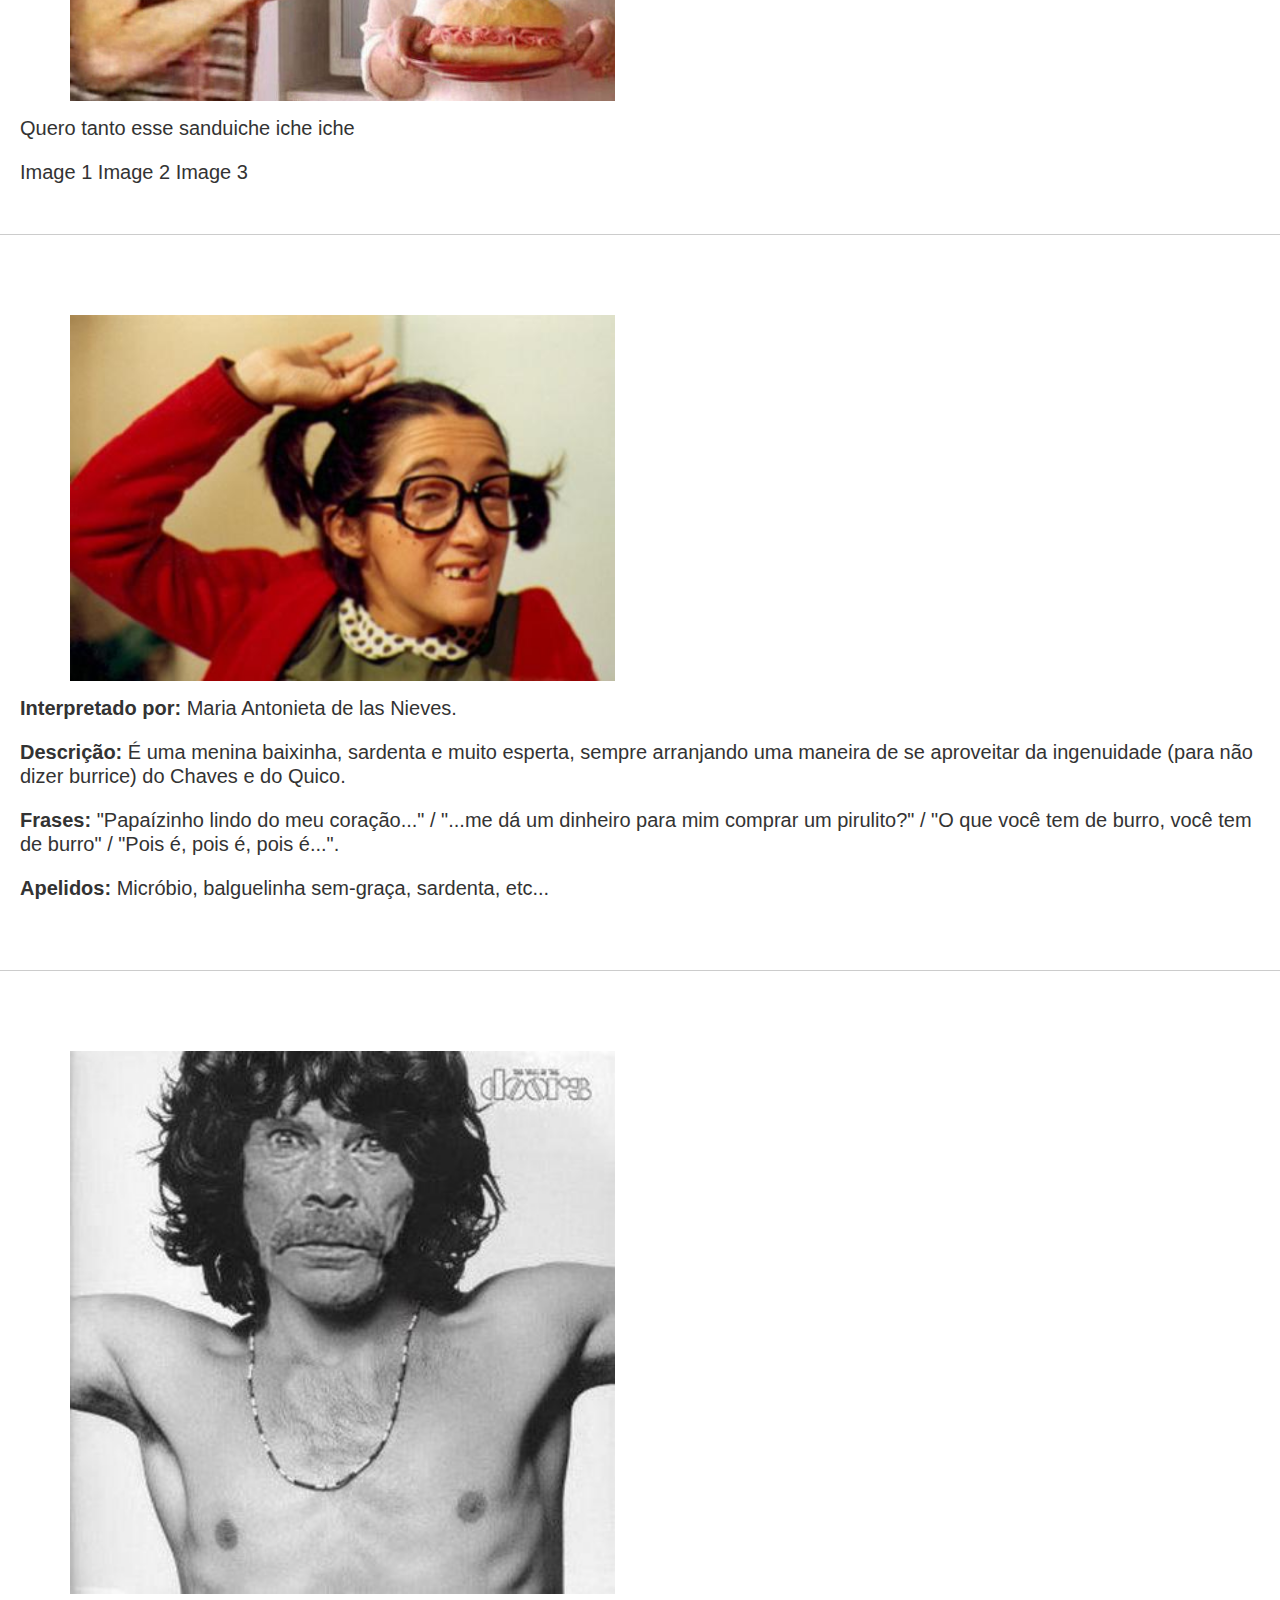
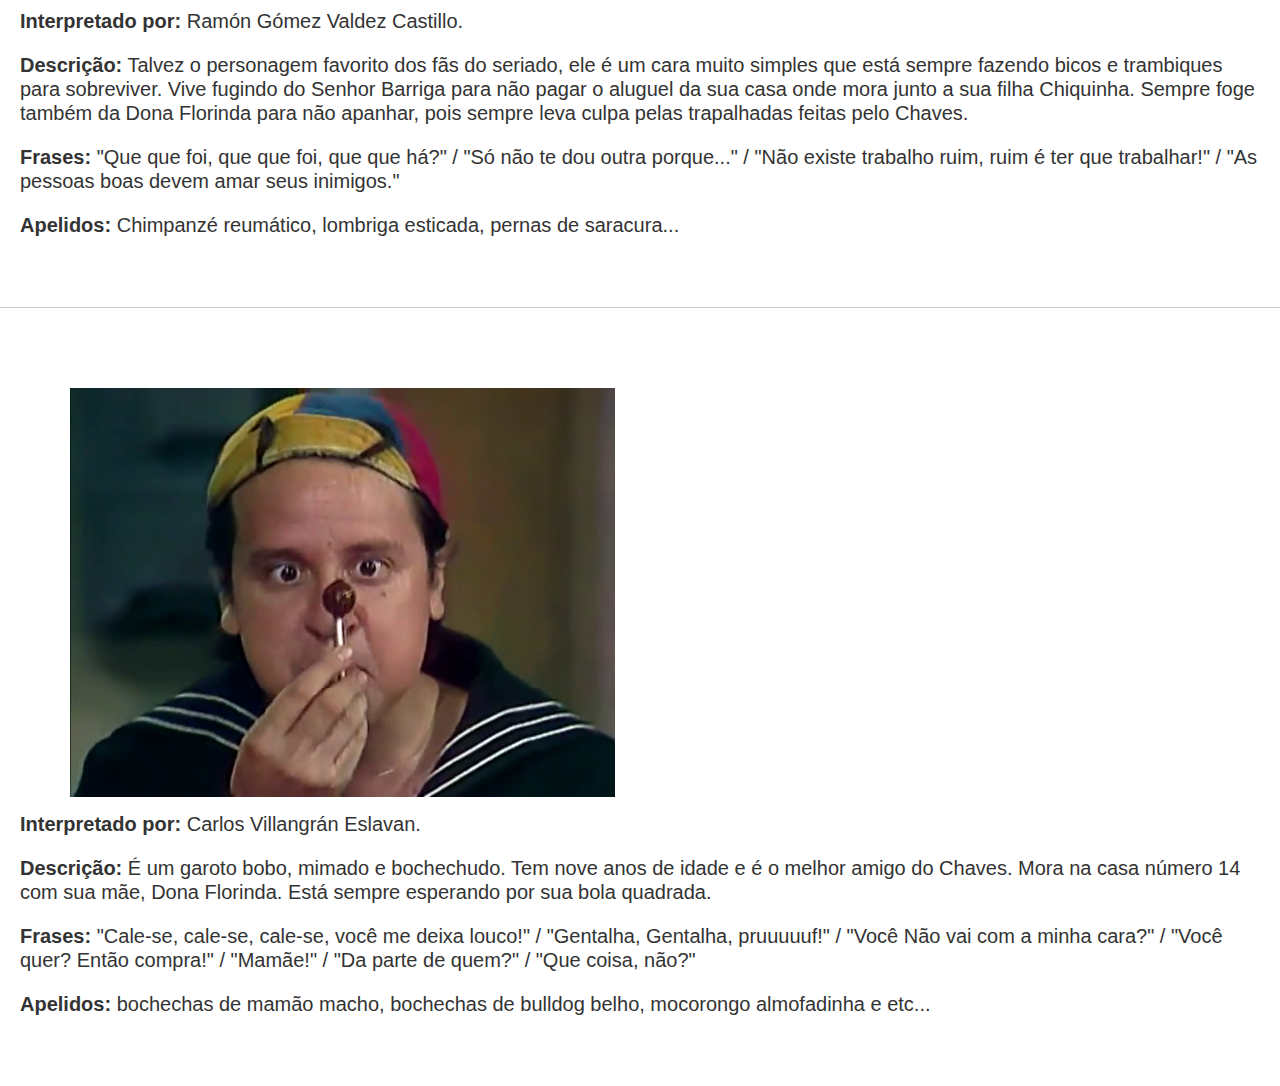
<file: responsive-highlights.html>
<!DOCTYPE html>
<html>
  <head>
    <title>Creating three highlights responsive with navigation only CSS of El Chavo</title>
    <meta http-equiv="Content-Type" content="text/html; charset=utf-8"/>
    <meta http-equiv="X-UA-Compatible" content="IE=edge,chrome=1">
    <meta name="viewport" content="width=device-width, height=device-height, initial-scale=1, maximum-scale=1, user-scalable=no" />
    
    <meta name="description" content="See this example of responsive three highlights without using javascript. Using only html and css. by Palloi Hofmann">
    <meta name="keywords" content="css4html, css+for+html, css 4 html, css4, css4 html, css, css3, html, html5" />

    <meta property="og:image" content="http://palloi.github.io/responsive-header-only-css/assets/images/image-shared-2.png" />
    <meta property="og:keywords" content="css4html, css+for+html, css 4 html, css4, css4 html, css, css3, html, html5" />
    <meta name="description" content="See this example of responsive three highlights without using javascript. Using only html and css. by Palloi Hofmann">

    <link rel="stylesheet" type="text/css" href="assets/stylesheets/style.css" />
  </head>
  <body>
    <header>
      <h1 class="float-l">
        <a href="#" title="Titulo do Site">A TURMA DO CHAVES</a>
      </h1>
      
      <input type="checkbox" id="control-nav" />
      <label for="control-nav" class="control-nav"></label>
      <label for="control-nav" class="control-nav-close"></label>

      <nav class="float-r">
        <ul class="list-auto">
          <li>
            <a href="#Chaves" title="Chaves">Chaves</a>
          </li>
          <li>
            <a href="#Chiquinha" title="Chiquinha">Chiquinha</a>
          </li>
          <li>
            <a href="#Seu-Madruga" title="Seu Madruga">Seu Madruga</a>
          </li>
          <li>
            <a href="#Quico" title="Quico">Quico</a>
          </li>
        </ul>
      </nav>
    </header>

    <section id="Chaves">
      <p>
        <strong>Interpretado por:</strong> Roberto Goméz Bolaños.
      </p>
      <p>
        <strong>Descrição:</strong> Chaves é o personagem principal que dá nome ao seriado. Um garoto pobre, órfão e muito atrapalhado, sempre com as mesmas roupas velhas e apertadas e que sempre entra no seu famoso barril para se esconder. Ao contrário do que todos pensam, ele não mora no barril e seu nome não é Chaves. Ele mora na casa número 8 e seu verdadeiro nome é um mistério, pois sempre que perguntam seu nome, outra pessoa aparece e interrompe a conversa.
      </p>
      <p>
        <strong>Frases:</strong> "Isso, isso, isso!" - "Foi sem querer querendo!" - "Ninguém tem paciência comigo!" - "É que me escapuliu!" - "Zas, zas e zas...
      </p>

      <div class="highlights">
        <input type="radio" id="radio-img1" name="highlights" checked="checked" />
        <div class="highlights-item">
          <img src="assets/images/chaves.jpg" />
          <p>Olha o Chaves sorrindo</p>
        </div>
        
        <input type="radio" id="radio-img2" name="highlights" />
        <div class="highlights-item">
          <img src="assets/images/chaves-2.jpg" />
          <p>Pensando na Paty</p>
        </div>
        
        <input type="radio" id="radio-img3" name="highlights" />
        <div class="highlights-item">
          <img src="assets/images/chaves-3.jpg" />
          <p>Quero tanto esse sanduiche iche iche</p>
        </div>

        <div class="highlights-buttons">
          <label for="radio-img1">Image 1</label>
          <label for="radio-img2">Image 2</label>
          <label for="radio-img3">Image 3</label>
        </div>
      </div>
    </section>

    <section id="Chiquinha">
      <img src="assets/images/chiquinha.jpg" class="float-r" />
      <p>
        <strong>Interpretado por:</strong> Maria Antonieta de las Nieves.
      </p>
      <p>
        <strong>Descrição:</strong> É uma menina baixinha, sardenta e muito esperta, sempre  arranjando uma maneira de se aproveitar da ingenuidade (para não dizer burrice) do Chaves e do Quico.
      </p>
      <p>
        <strong>Frases:</strong> "Papaízinho lindo do meu coração..." / "...me dá um dinheiro para mim comprar um pirulito?" / "O que você tem de burro, você tem de burro" / "Pois é, pois é, pois é...".
      </p>
      <p>
        <strong>Apelidos:</strong> Micróbio, balguelinha sem-graça, sardenta, etc...
      </p>
    </section>

    <section id="Seu-Madruga">
      <img src="assets/images/seumadruga.jpg" class="float-r" />
      <p>
        <strong>Interpretado por:</strong> Ramón Gómez Valdez Castillo.
      </p>
      <p>
        <strong>Descrição:</strong> Talvez o personagem favorito dos fãs  do seriado, ele é um cara muito simples que está sempre fazendo bicos e trambiques para sobreviver. Vive fugindo do Senhor Barriga para não pagar o aluguel da sua casa onde mora junto a sua filha Chiquinha. Sempre foge também da Dona Florinda para não apanhar, pois sempre leva culpa pelas trapalhadas feitas pelo Chaves.
      </p>
      <p>
        <strong>Frases:</strong> "Que que foi, que que foi, que que há?" / "Só não te dou outra porque..." / "Não existe trabalho ruim, ruim é ter que trabalhar!" / "As pessoas boas devem amar seus inimigos."
      </p>
      <p>
        <strong>Apelidos:</strong> Chimpanzé reumático, lombriga esticada, pernas de saracura...
      </p>
    </section>

    <section id="Quico">
      <img src="assets/images/quico.png" class="float-r" />
      <p>
        <strong>Interpretado por:</strong> Carlos Villangrán Eslavan.
      </p>
      <p>
        <strong>Descrição:</strong> É um garoto bobo, mimado e bochechudo. Tem nove anos de idade e é o melhor amigo  do Chaves. Mora na casa número 14 com sua mãe, Dona Florinda. Está sempre esperando por sua bola quadrada.
      </p>
      <p>
        <strong>Frases:</strong> "Cale-se, cale-se, cale-se, você me deixa louco!" / "Gentalha, Gentalha, pruuuuuf!" / "Você Não vai com a minha cara?" / "Você quer? Então compra!" / "Mamãe!" / "Da parte de quem?" / "Que coisa, não?"
      </p>
      <p>
        <strong>Apelidos:</strong> bochechas de mamão macho, bochechas de bulldog belho, mocorongo almofadinha e etc...
      </p>
    </section>
  </body>
</html>
</file>
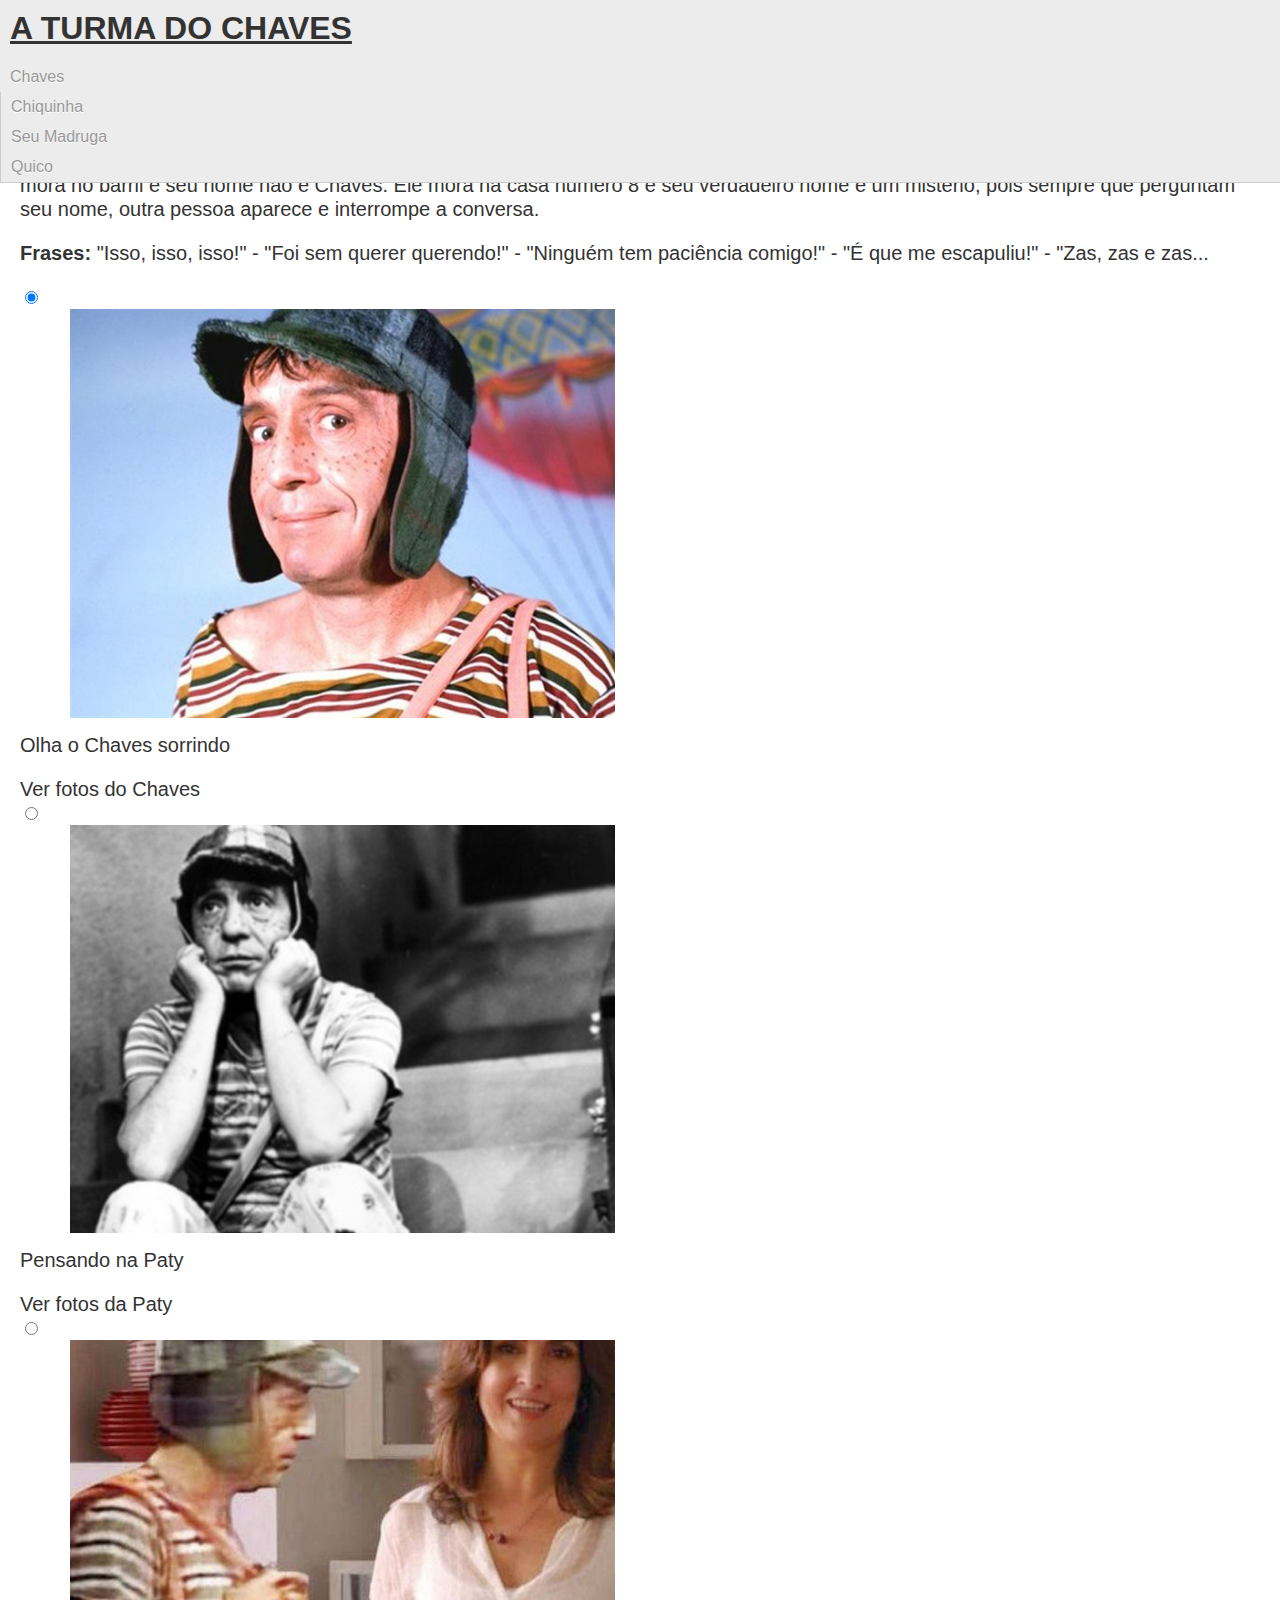
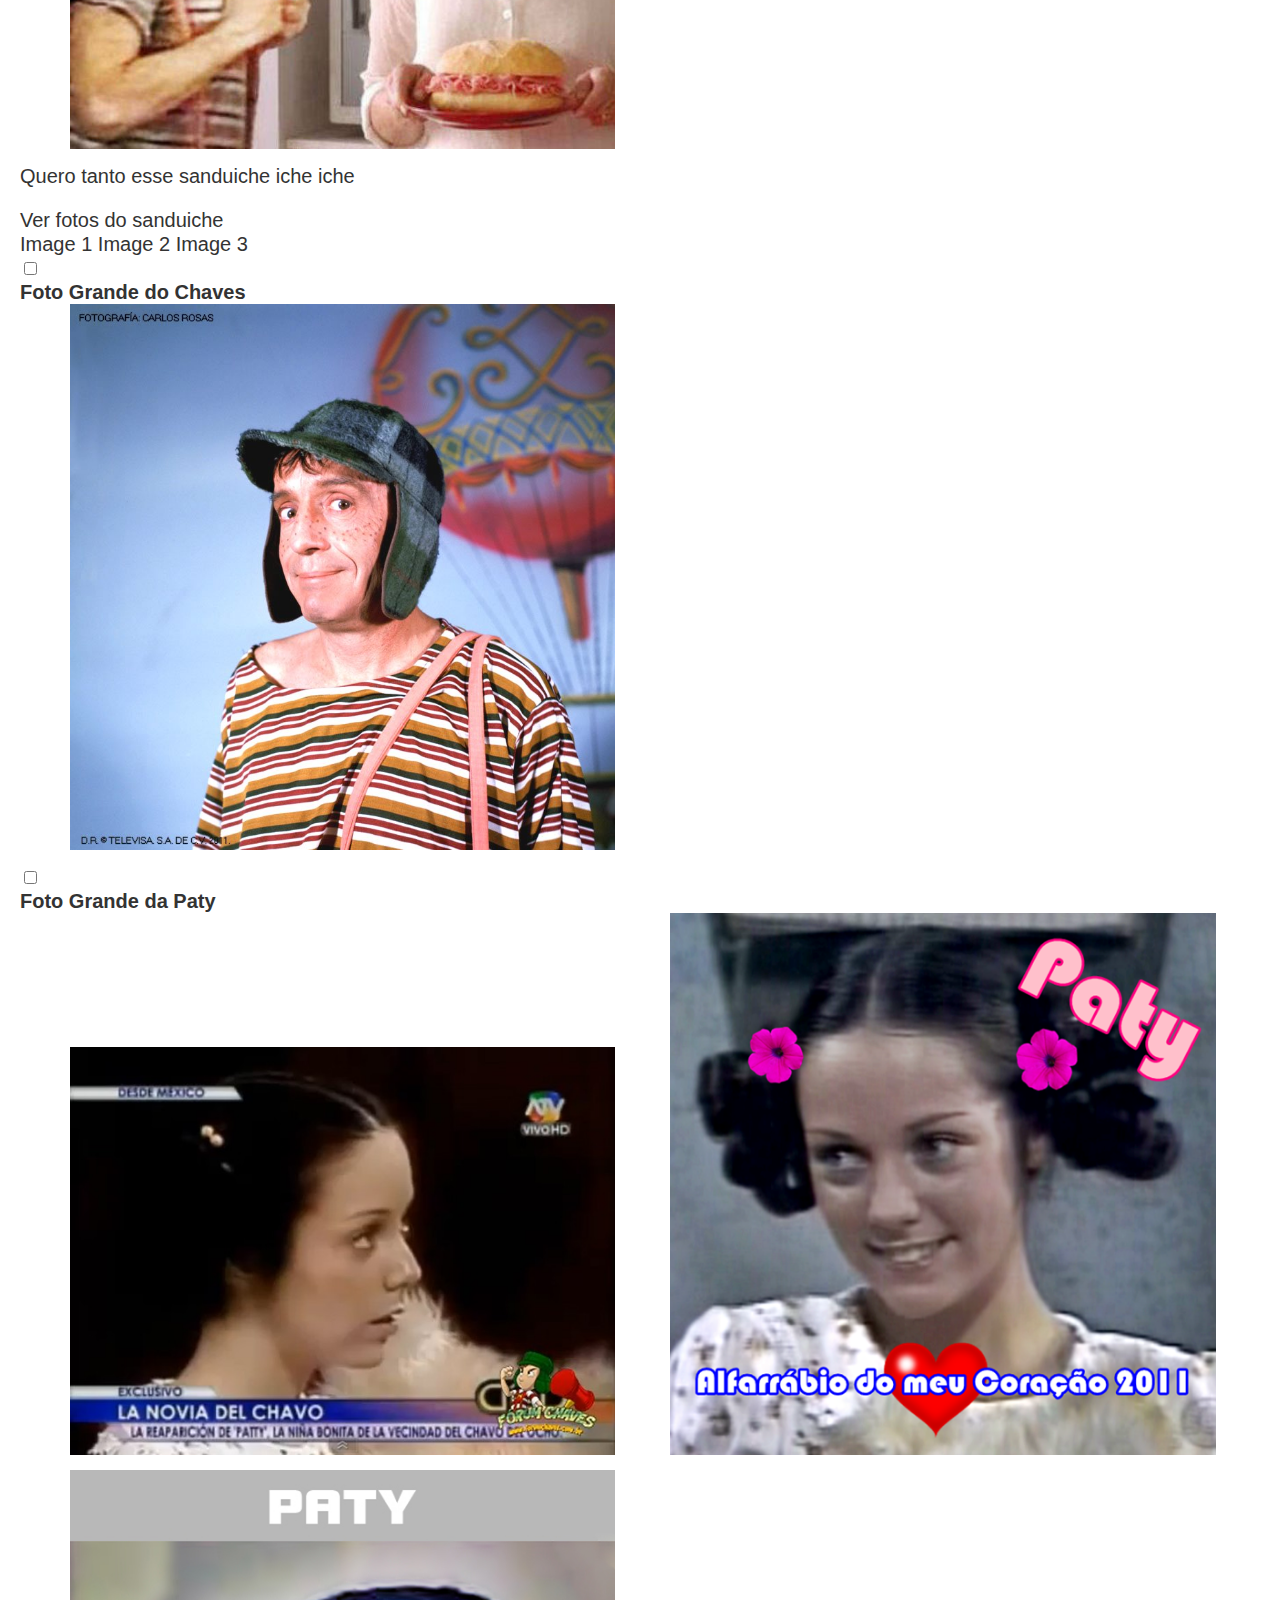
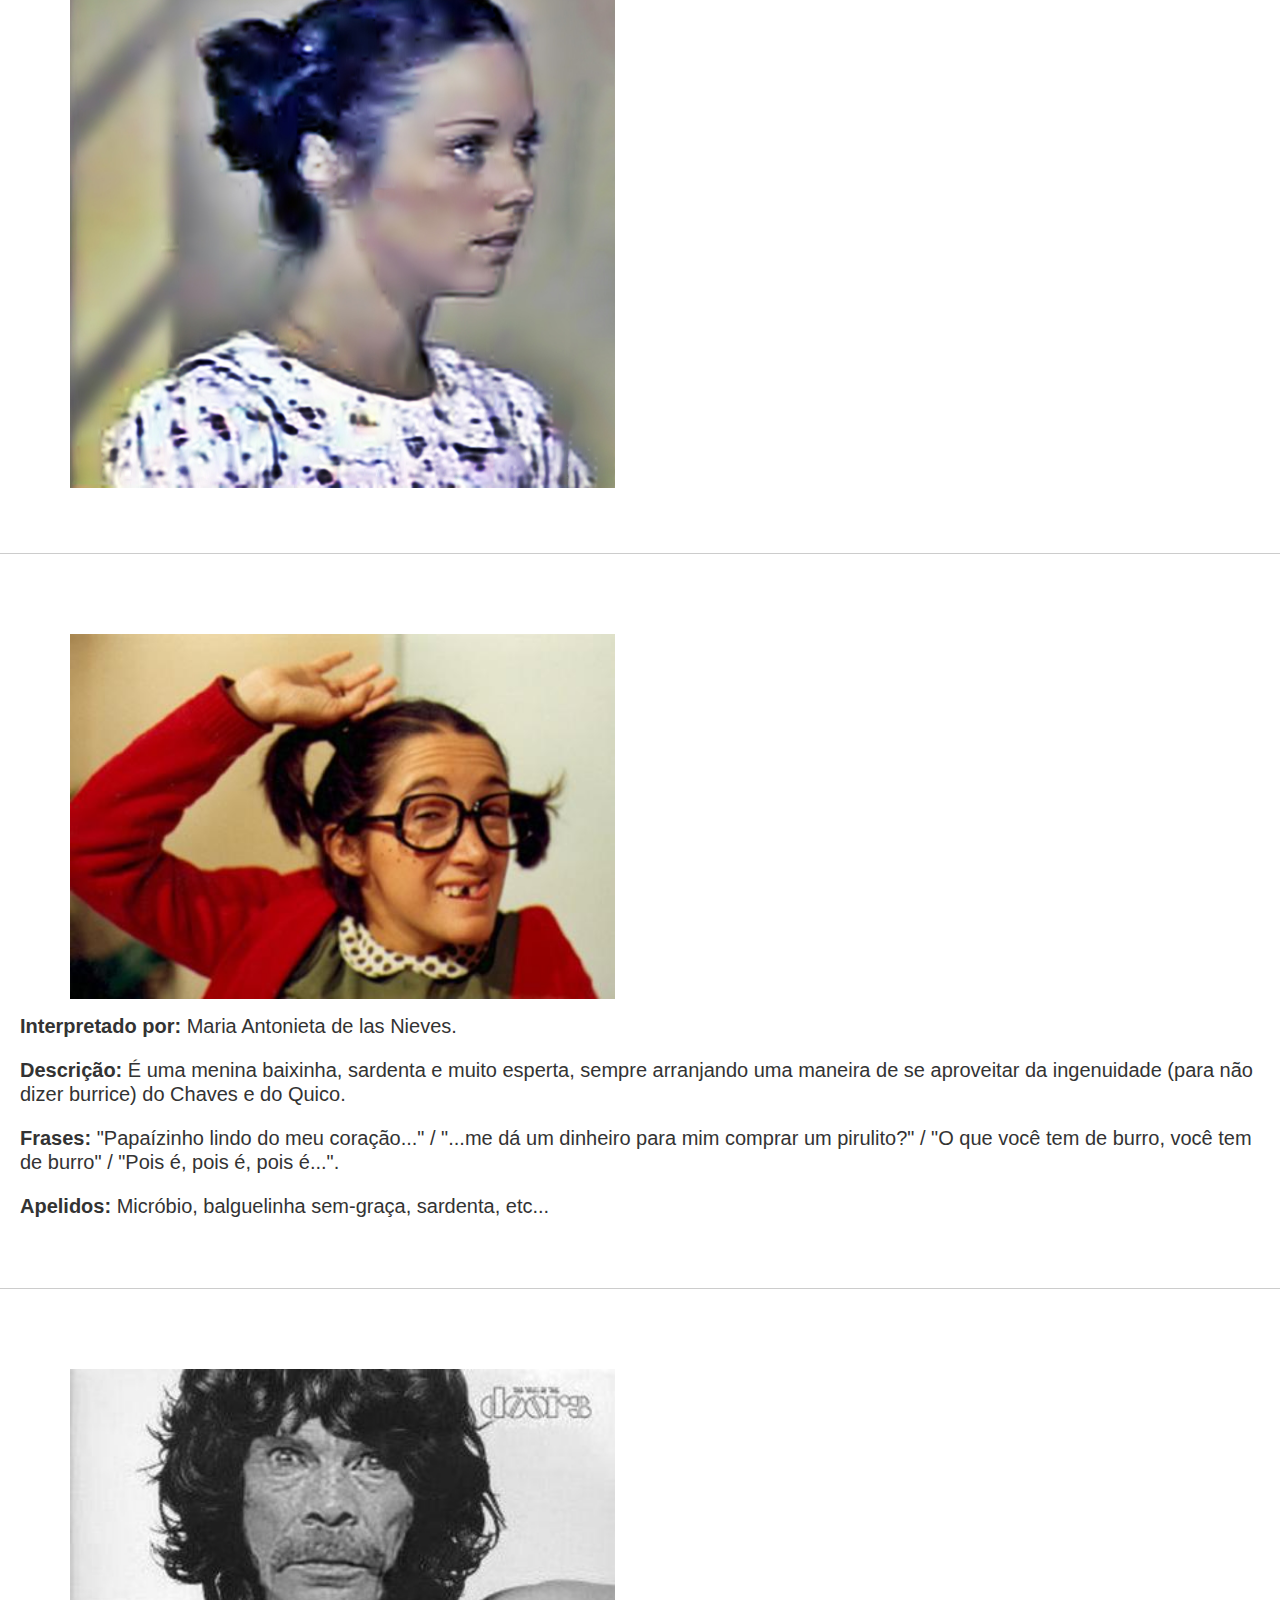
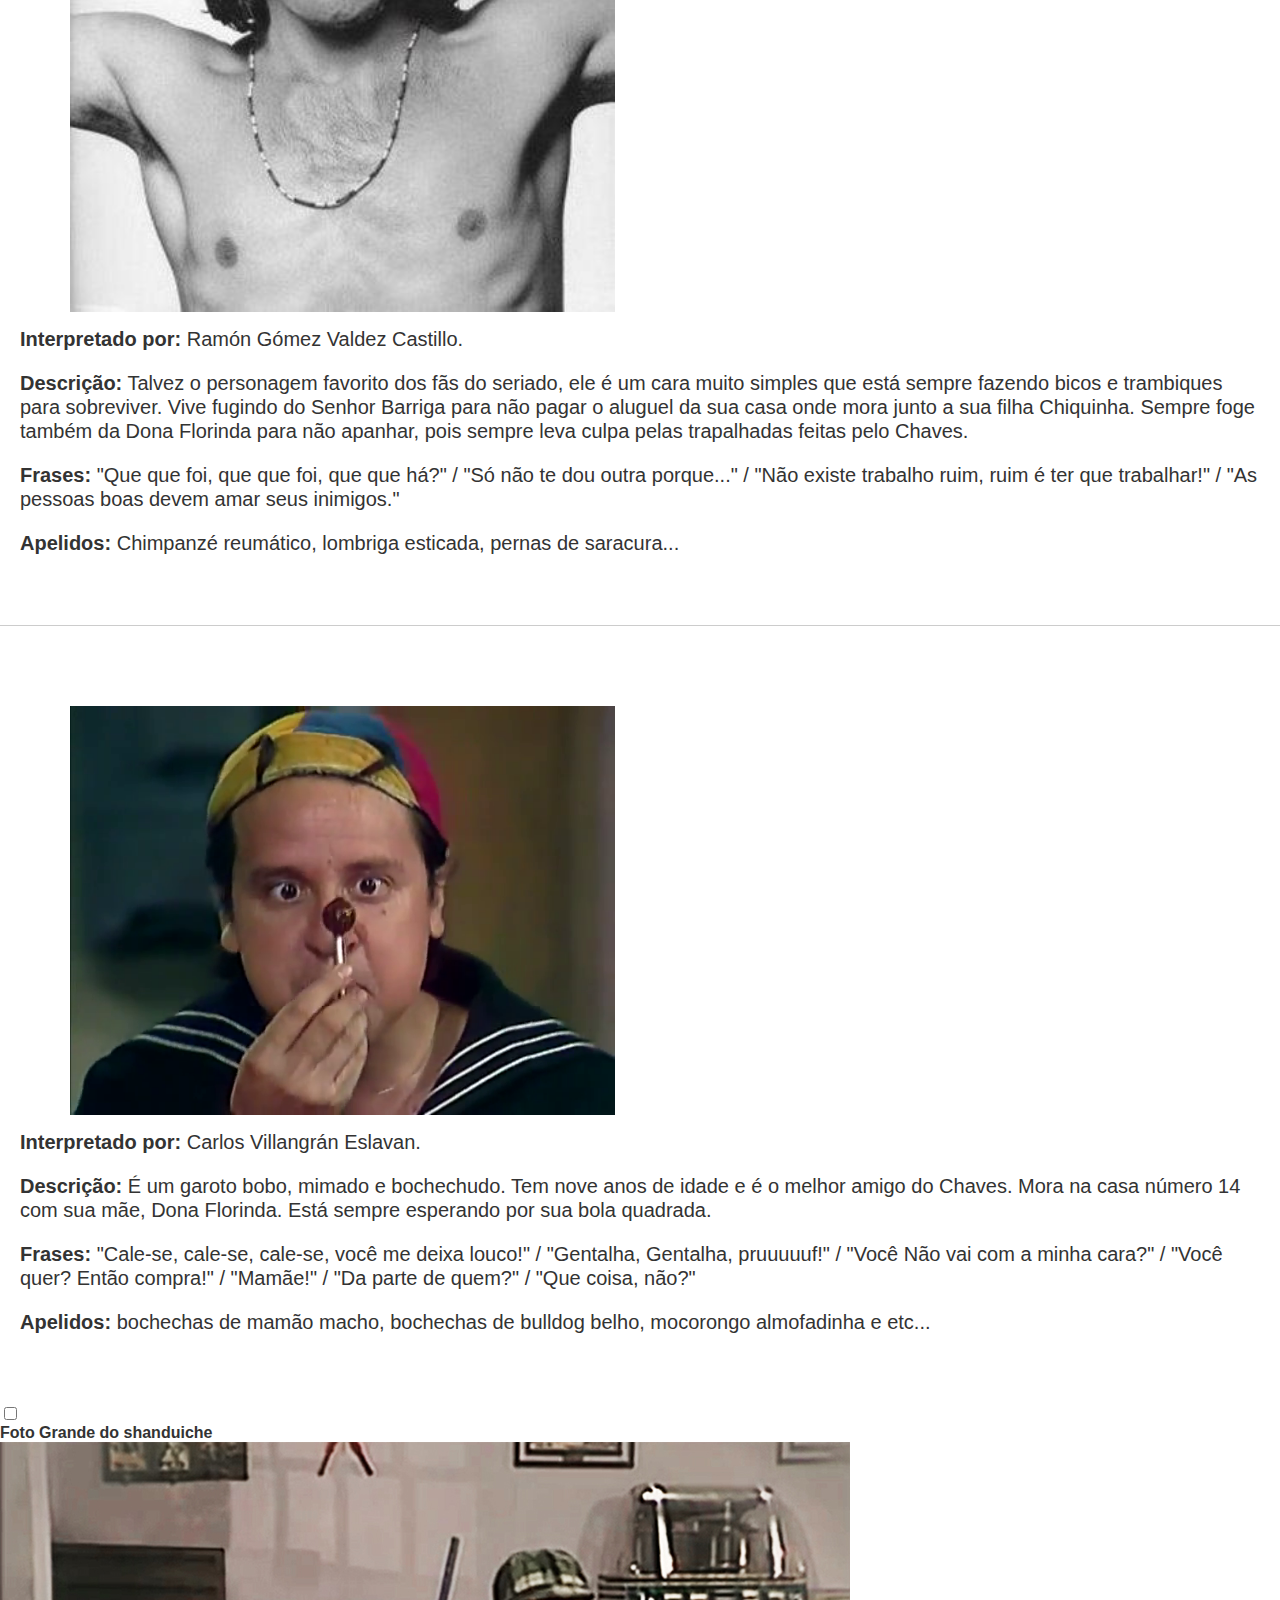
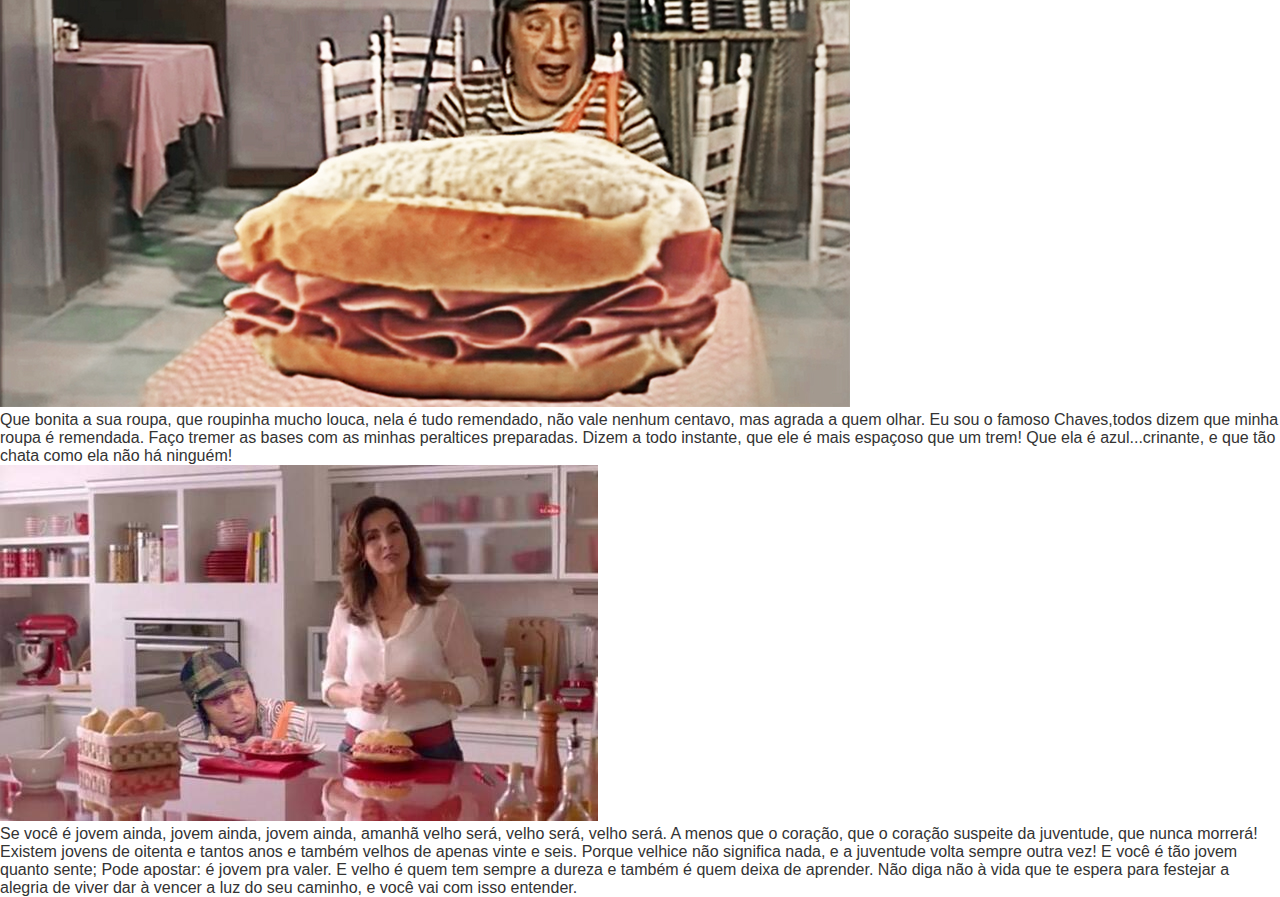
<file: responsive-modal.html>
<!DOCTYPE html>
<html>
  <head>
    <title>Creating responsive modal with only CSS of El Chavo</title>
    <meta http-equiv="Content-Type" content="text/html; charset=utf-8"/>
    <meta http-equiv="X-UA-Compatible" content="IE=edge,chrome=1">
    <meta name="viewport" content="width=device-width, height=device-height, initial-scale=1, maximum-scale=1, user-scalable=no" />
    
    <meta name="description" content="See this example of responsive three highlights without using javascript. Using only html and css. by Palloi Hofmann">
    <meta name="keywords" content="css4html, css+for+html, css 4 html, css4, css4 html, css, css3, html, html5" />

    <meta property="og:image" content="http://palloi.github.io/responsive-header-only-css/assets/images/image-shared-2.png" />
    <meta property="og:keywords" content="css4html, css+for+html, css 4 html, css4, css4 html, css, css3, html, html5" />
    <meta name="description" content="See this example of responsive three highlights without using javascript. Using only html and css. by Palloi Hofmann">

    <link rel="stylesheet" type="text/css" href="assets/stylesheets/style.css" />
  </head>
  <body>
    <header>
      <h1 class="float-l">
        <a href="#" title="Titulo do Site">A TURMA DO CHAVES</a>
      </h1>
      
      <input type="checkbox" id="control-nav" />
      <label for="control-nav" class="control-nav"></label>
      <label for="control-nav" class="control-nav-close"></label>

      <nav class="float-r">
        <ul class="list-auto">
          <li>
            <a href="#Chaves" title="Chaves">Chaves</a>
          </li>
          <li>
            <a href="#Chiquinha" title="Chiquinha">Chiquinha</a>
          </li>
          <li>
            <a href="#Seu-Madruga" title="Seu Madruga">Seu Madruga</a>
          </li>
          <li>
            <a href="#Quico" title="Quico">Quico</a>
          </li>
        </ul>
      </nav>
    </header>

    <section id="Chaves">
      <p>
        <strong>Interpretado por:</strong> Roberto Goméz Bolaños.
      </p>
      <p>
        <strong>Descrição:</strong> Chaves é o personagem principal que dá nome ao seriado. Um garoto pobre, órfão e muito atrapalhado, sempre com as mesmas roupas velhas e apertadas e que sempre entra no seu famoso barril para se esconder. Ao contrário do que todos pensam, ele não mora no barril e seu nome não é Chaves. Ele mora na casa número 8 e seu verdadeiro nome é um mistério, pois sempre que perguntam seu nome, outra pessoa aparece e interrompe a conversa.
      </p>
      <p>
        <strong>Frases:</strong> "Isso, isso, isso!" - "Foi sem querer querendo!" - "Ninguém tem paciência comigo!" - "É que me escapuliu!" - "Zas, zas e zas...
      </p>

      <div class="highlights">
        <input type="radio" id="radio-img1" name="highlights" checked="checked" />
        <div class="highlights-item">
          <img src="assets/images/chaves.jpg" />
          <p>Olha o Chaves sorrindo</p>
          <label class="highlights-button" for="modal_chaves">Ver fotos do Chaves</label>
        </div>
        
        <input type="radio" id="radio-img2" name="highlights" />
        <div class="highlights-item">
          <img src="assets/images/chaves-2.jpg" />
          <p>Pensando na Paty</p>
          <label class="highlights-button" for="modal_chaves2">Ver fotos da Paty</label>
        </div>
        
        <input type="radio" id="radio-img3" name="highlights" />
        <div class="highlights-item">
          <img src="assets/images/chaves-3.jpg" />
          <p>Quero tanto esse sanduiche iche iche</p>
          <label class="highlights-button" for="modal_chaves3">Ver fotos do sanduiche</label>
        </div>

        <div class="highlights-buttons">
          <label for="radio-img1">Image 1</label>
          <label for="radio-img2">Image 2</label>
          <label for="radio-img3">Image 3</label>
        </div>
      </div>

      <input type="checkbox" id="modal_chaves" />
      <div class="modal">
        <div class="modal-content">
          <h4>Foto Grande do Chaves</h4>
          <img src="assets/images/chaves-fotos-raras-4.jpg" />
        </div>
        <label class="modal-close" for="modal_chaves"></label>
      </div>

      <input type="checkbox" id="modal_chaves2" />
      <div class="modal">
        <div class="modal-content">
          <h4>Foto Grande da Paty</h4>
          <img src="assets/images/paty_do_chaves_rep2.jpg" />
          <img src="assets/images/paty_do_chaves_rep3.png" />
          <img src="assets/images/13paty.jpg" />
        </div>
        <label class="modal-close" for="modal_chaves2"></label>
      </div>
    </section>

    <section id="Chiquinha">
      <img src="assets/images/chiquinha.jpg" class="float-r" />
      <p>
        <strong>Interpretado por:</strong> Maria Antonieta de las Nieves.
      </p>
      <p>
        <strong>Descrição:</strong> É uma menina baixinha, sardenta e muito esperta, sempre  arranjando uma maneira de se aproveitar da ingenuidade (para não dizer burrice) do Chaves e do Quico.
      </p>
      <p>
        <strong>Frases:</strong> "Papaízinho lindo do meu coração..." / "...me dá um dinheiro para mim comprar um pirulito?" / "O que você tem de burro, você tem de burro" / "Pois é, pois é, pois é...".
      </p>
      <p>
        <strong>Apelidos:</strong> Micróbio, balguelinha sem-graça, sardenta, etc...
      </p>
    </section>

    <section id="Seu-Madruga">
      <img src="assets/images/seumadruga.jpg" class="float-r" />
      <p>
        <strong>Interpretado por:</strong> Ramón Gómez Valdez Castillo.
      </p>
      <p>
        <strong>Descrição:</strong> Talvez o personagem favorito dos fãs  do seriado, ele é um cara muito simples que está sempre fazendo bicos e trambiques para sobreviver. Vive fugindo do Senhor Barriga para não pagar o aluguel da sua casa onde mora junto a sua filha Chiquinha. Sempre foge também da Dona Florinda para não apanhar, pois sempre leva culpa pelas trapalhadas feitas pelo Chaves.
      </p>
      <p>
        <strong>Frases:</strong> "Que que foi, que que foi, que que há?" / "Só não te dou outra porque..." / "Não existe trabalho ruim, ruim é ter que trabalhar!" / "As pessoas boas devem amar seus inimigos."
      </p>
      <p>
        <strong>Apelidos:</strong> Chimpanzé reumático, lombriga esticada, pernas de saracura...
      </p>
    </section>

    <section id="Quico">
      <img src="assets/images/quico.png" class="float-r" />
      <p>
        <strong>Interpretado por:</strong> Carlos Villangrán Eslavan.
      </p>
      <p>
        <strong>Descrição:</strong> É um garoto bobo, mimado e bochechudo. Tem nove anos de idade e é o melhor amigo  do Chaves. Mora na casa número 14 com sua mãe, Dona Florinda. Está sempre esperando por sua bola quadrada.
      </p>
      <p>
        <strong>Frases:</strong> "Cale-se, cale-se, cale-se, você me deixa louco!" / "Gentalha, Gentalha, pruuuuuf!" / "Você Não vai com a minha cara?" / "Você quer? Então compra!" / "Mamãe!" / "Da parte de quem?" / "Que coisa, não?"
      </p>
      <p>
        <strong>Apelidos:</strong> bochechas de mamão macho, bochechas de bulldog belho, mocorongo almofadinha e etc...
      </p>
    </section>

    <input type="checkbox" id="modal_chaves3" />
    <div class="modal">
      <div class="modal-content">
        <h4>Foto Grande do shanduiche</h4>
        <img src="assets/images/chaves-sand.jpg" />
        <p>Que bonita a sua roupa, que roupinha mucho louca, nela é tudo remendado, não vale nenhum centavo, mas agrada a quem olhar. Eu sou o famoso Chaves,todos dizem que minha roupa é remendada. Faço tremer as bases com as minhas peraltices preparadas. Dizem a todo instante, que ele é mais espaçoso que um trem! Que ela é azul...crinante, e que tão chata como ela não há ninguém!</p>
        <img src="assets/images/chaves-sand2.jpg" />
        <p>Se você é jovem ainda, jovem ainda, jovem ainda, amanhã velho será, velho será, velho será. A menos que o coração, que o coração suspeite da juventude, que nunca morrerá! Existem jovens de oitenta e tantos anos e também velhos de apenas vinte e seis. Porque velhice não significa nada, e a juventude volta sempre outra vez! E você é tão jovem quanto sente; Pode apostar: é jovem pra valer. E velho é quem tem sempre a dureza e também é quem deixa de aprender. Não diga não à vida que te espera para festejar a alegria de viver dar à vencer a luz do seu caminho, e você vai com isso entender.</p>
      </div>
      <label class="modal-close" for="modal_chaves3"></label>
    </div>
  </body>
</html>
</file>
<file: assets/stylesheets/style.css>
html, body, div, span, applet, object, iframe,
h1, h2, h3, h4, h5, h6, hr, p, blockquote, pre,
a, abbr, acronym, address, big, cite, code,
del, dfn, em, font, img, ins, kbd, q, s, samp,
small, strike, strong, sub, sup, tt, var,
b, u, i, center,
dl, dt, dd, ol, ul, li,
fieldset, form, label, legend,
table, caption, tbody, tfoot, thead, tr, th, td {
  margin:0; padding:0; border:0; outline:0; background:transparent;
  /*vertical-align: baseline;*/
}

/* lists */
.l1, .l1 li, .l2, .l2 li { width: 100%; float: left; display: block; position: relative; }
.l2,.l2 li { width: auto; }

/* floats */
.fL { float: left; }
.fR { float: right; }

body {
  font-family: "Helvetica Neue", Helvetica, Arial, sans-serif;
  color: #333;
}

header {
  min-height: 60px;
  position: fixed;
  top: 0;
  right: 0;
  left: 0;
  border-bottom: 1px solid #ccc;
  background: #ECECEC;
  z-index: 2;
}

header h1 {
  padding: 10px 0 0 10px;
}

header h1 a {
  color: #333;
}

header ul {
  padding: 15px 10px 0 0;
}

header li {
  border-left: 1px solid #ccc;
}

header li:first-child {
  border: none;
}

header li a {
  display: block;
  padding: 0 10px;
  color: #999;
  font-size: 16px;
  line-height: 30px;
  text-decoration: none;
  text-shadow: 0 1px 0 #fff;
  -webkit-transition: all 300ms ease;
  transition: all 300ms ease;
}

header li a:hover {
  color: #333;
}

header input[type="checkbox"] {
  position: absolute;
  visibility: hidden;
}

/* content */
section {
  padding: 80px 20px 50px;
  border-top: 1px solid #ccc;
  font-size: 20px;
  line-height: 24px;
}

section:after {
  content: "";
  display: block;
  clear: both;
}

section img {
  width: 44%;
  margin: 0 0 10px 4%;
}

section p {
  padding: 0 0 20px;
}

@media screen and (max-width: 767px) {
  header .control-nav { /* label icon */
    position: absolute;
    right: 20px;
    top: 20px;
    display: block;
    width: 30px;
    padding: 5px 0;
    border: solid #333;
    border-width: 3px 0;
    z-index: 2;
    cursor: pointer;
  }

  header .control-nav:before {
    content: "";
    display: block;
    height: 3px;
    background: #333;
  }

  header .control-nav-close {
    position: fixed; /* label layer */
    right: 0;
    top: 0;
    bottom: 0;
    left: 0;
    display: block;
    z-index: 1;
    background: rgba(0,0,0,0.4);
    -webkit-transition: all 500ms ease;
    transition: all 500ms ease;
    -webkit-transform: translate(100%, 0);
    transform: translate(100%, 0);
  }

  header nav {
    position: fixed;
    top: 0;
    right: 0;
    bottom: 0;
    width: 250px;
    border-left: 1px solid #ccc;
    background: #fff;
    overflow-x: auto;
    z-index: 2;
    -webkit-transition: all 500ms ease;
    transition: all 500ms ease;
    -webkit-transform: translate(100%, 0);
    transform: translate(100%, 0);
  }

  header ul.l2 {
    padding: 0;
  }

  header ul.l2 li {
    width: 100%;
    border: solid #ccc;
    border-width: 0 0 1px;
  }

  header li a {
    padding: 15px 10px;
  }

  header li a:hover {
    background-color: #ccc;
  }

  /* checked nav */
  #control-nav:checked ~ .control-nav-close {
    -webkit-transform: translate(0, 0);
    transform: translate(0, 0);
  }

  #control-nav:checked ~ nav {
    -webkit-transform: translate(0, 0);
    transform: translate(0, 0);
  }

  header+section {
    padding-top: 80px;
  }

  section {
    padding: 30px 15px 10px;
  }
}

@media screen and (max-width: 480px) {
  header h1 {
    font-size: 20px;
    line-height: 40px
  }
}
</file>
